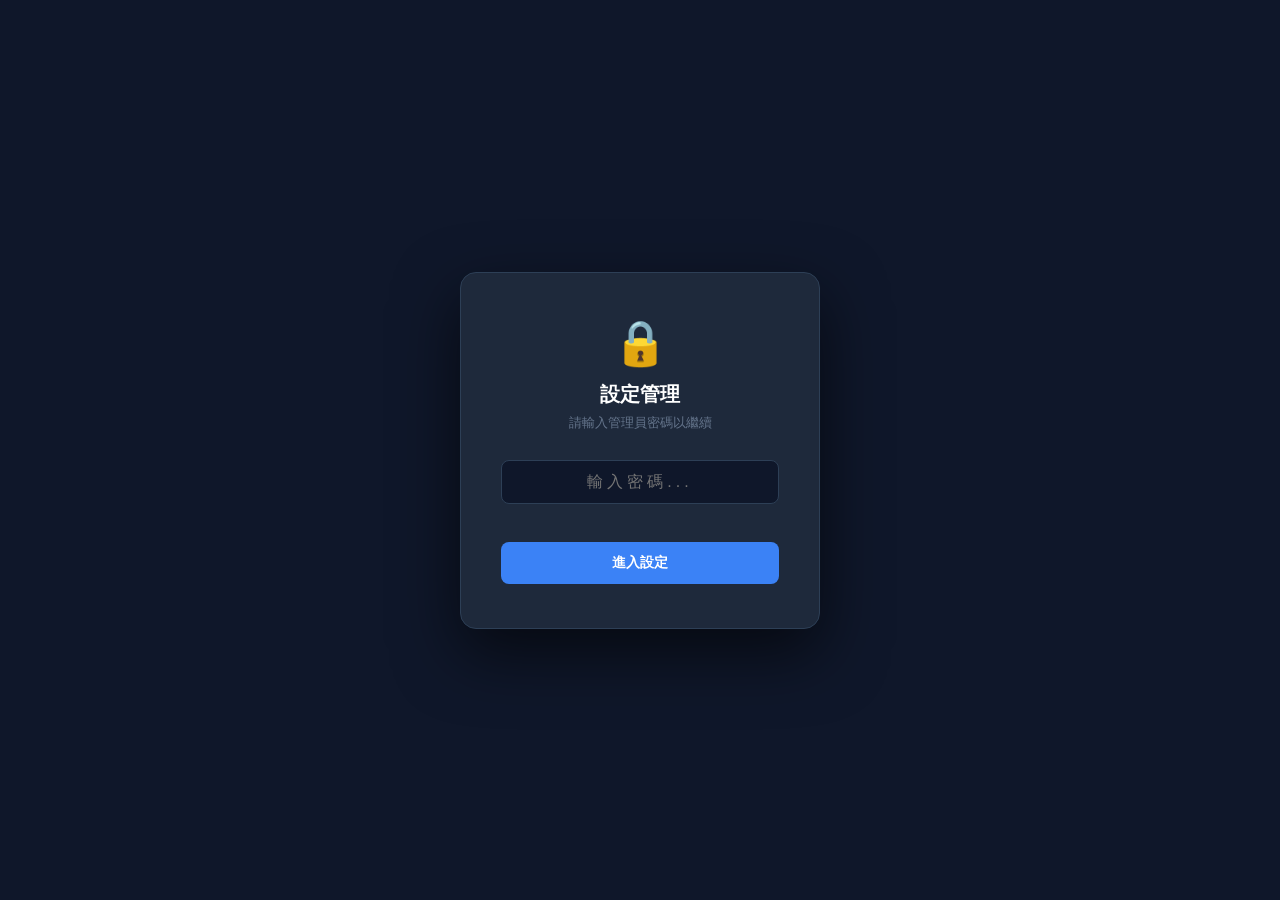
<file: volvo-upload-test/public/settings.html>
<!DOCTYPE html>
<html lang="zh-TW">
<head>
<meta charset="UTF-8">
<meta name="viewport" content="width=device-width, initial-scale=1.0">
<title>Volvo 設定</title>
<style>
  * { box-sizing: border-box; margin: 0; padding: 0; }
  body { font-family: -apple-system, 'Microsoft JhengHei', sans-serif; background: #0f172a; color: #e2e8f0; min-height: 100vh; }
  .nav { background: #1e293b; border-bottom: 1px solid #2d3f56; padding: 0 24px; display: flex; align-items: center; position: sticky; top: 0; z-index: 200; box-shadow: 0 2px 16px rgba(0,0,0,.5);   overflow-x: auto;
  -webkit-overflow-scrolling: touch; scrollbar-width: none;} 
  .nav::-webkit-scrollbar { display: none; }
  .nav-brand { font-size: 15px; font-weight: 700; color: #fff; padding: 16px 0; margin-right: 24px; }
  .nav-link { padding: 16px 16px; color: #64748b; font-size: 13px; font-weight: 600; text-decoration: none; border-bottom: 2px solid transparent; }
  .nav-link:hover { color: #e2e8f0; }
  .nav-link.active { color: #3b82f6; border-bottom-color: #3b82f6; }
  .layout { display: flex; height: calc(100vh - 53px); overflow: hidden; }
  .sidebar { width: 220px; flex-shrink: 0; background: #1e293b; border-right: 1px solid #2d3f56; padding: 20px 12px; overflow-y: auto; height: 100%; }
  .sidebar-section { margin-bottom: 24px; }
  .sidebar-label { font-size: 11px; font-weight: 700; color: #475569; text-transform: uppercase; letter-spacing: .06em; padding: 0 8px; margin-bottom: 6px; }
  .sidebar-item { display: flex; align-items: center; gap: 8px; padding: 9px 10px; border-radius: 7px; cursor: pointer; font-size: 13px; font-weight: 600; color: #64748b; transition: all .15s; }
  .sidebar-item:hover { background: #253347; color: #e2e8f0; }
  .sidebar-item.active { background: rgba(59,130,246,.15); color: #3b82f6; }
  .sidebar-item .icon { font-size: 16px; width: 20px; text-align: center; }
  .main { flex: 1; padding: 28px; overflow-y: auto; height: 100%; max-width: 980px; }
  .page-title { font-size: 20px; font-weight: 800; margin-bottom: 4px; }
  .page-sub { font-size: 13px; color: #64748b; margin-bottom: 24px; }
  .card { background: #1e293b; border: 1px solid #2d3f56; border-radius: 12px; padding: 20px; margin-bottom: 16px; }
  .card-title { font-size: 14px; font-weight: 700; margin-bottom: 14px; display: flex; align-items: center; gap: 8px; }
  .card-title-note { font-size: 12px; font-weight: 400; color: #64748b; margin-left: auto; }
  .btn { display: inline-flex; align-items: center; gap: 6px; padding: 8px 16px; border: none; border-radius: 6px; font-size: 13px; font-weight: 600; cursor: pointer; transition: all .15s; }
  .btn-primary { background: #3b82f6; color: #fff; }
  .btn-primary:hover { background: #2563eb; }
  .btn-secondary { background: #253347; color: #cbd5e1; border: 1px solid #2d3f56; }
  .btn-secondary:hover { background: #2d3f56; }
  .btn-danger { background: rgba(239,68,68,.12); color: #ef4444; border: 1px solid rgba(239,68,68,.25); }
  .btn-danger:hover { background: rgba(239,68,68,.2); }
  .btn-sm { padding: 5px 10px; font-size: 12px; }
  .btn:disabled { opacity: .5; cursor: not-allowed; }
  .upload-zone { border: 2px dashed #2d3f56; border-radius: 8px; padding: 36px; text-align: center; cursor: pointer; transition: all .2s; }
  .upload-zone:hover, .upload-zone.drag { border-color: #3b82f6; background: rgba(59,130,246,.05); }
  .upload-zone .icon { font-size: 36px; margin-bottom: 8px; }
  .upload-zone p { color: #64748b; font-size: 12px; margin-top: 4px; }
  input[type=file] { display: none; }
  .file-item { display: flex; justify-content: space-between; padding: 6px 0; border-bottom: 1px solid #2d3f56; font-size: 13px; }
  .result-item { display: flex; justify-content: space-between; align-items: center; padding: 9px 0; border-bottom: 1px solid #2d3f56; font-size: 13px; }
  .badge { display: inline-block; padding: 2px 8px; border-radius: 10px; font-size: 11px; font-weight: 600; }
  .badge-green { background: rgba(16,185,129,.15); color: #10b981; }
  .badge-red { background: rgba(239,68,68,.15); color: #ef4444; }
  .badge-blue { background: rgba(59,130,246,.15); color: #3b82f6; }
  .badge-yellow { background: rgba(245,158,11,.15); color: #f59e0b; }
  .badge-gray { background: rgba(100,116,139,.15); color: #94a3b8; }
  table { width: 100%; border-collapse: collapse; font-size: 13px; }
  th { background: #0f172a; color: #64748b; font-size: 11px; font-weight: 700; text-align: left; padding: 9px 12px; border-bottom: 1px solid #2d3f56; white-space: nowrap; }
  td { padding: 9px 12px; border-bottom: 1px solid rgba(45,63,86,.4); vertical-align: middle; }
  tr:hover td { background: rgba(37,51,71,.4); }
  .num { text-align: right; }
  .hint { background: rgba(59,130,246,.07); border: 1px solid rgba(59,130,246,.2); border-radius: 8px; padding: 11px 14px; font-size: 12px; color: #94a3b8; line-height: 1.8; margin-bottom: 14px; }
  .hint code { background: #0f172a; padding: 1px 5px; border-radius: 3px; color: #60a5fa; }
  .counts-grid { display: grid; grid-template-columns: repeat(auto-fill, minmax(130px,1fr)); gap: 8px; }
  .count-card { background: #0f172a; border: 1px solid #2d3f56; border-radius: 8px; padding: 12px; text-align: center; }
  .count-val { font-size: 24px; font-weight: 800; }
  .count-label { font-size: 11px; color: #64748b; margin-top: 2px; }
  .config-item { background: #0f172a; border: 1px solid #2d3f56; border-radius: 10px; padding: 14px 16px; display: flex; align-items: flex-start; gap: 12px; transition: border-color .15s; }
  .config-item:hover { border-color: #3b82f6; }
  .config-item-info { flex: 1; min-width: 0; }
  .config-item-name { font-weight: 700; font-size: 14px; }
  .config-item-desc { font-size: 12px; color: #64748b; margin-top: 2px; }
  .config-item-tags { display: flex; flex-wrap: wrap; gap: 4px; margin-top: 8px; }
  .config-list { display: flex; flex-direction: column; gap: 8px; }
  .modal-backdrop { display: none; position: fixed; inset: 0; background: rgba(0,0,0,.7); z-index: 1000; backdrop-filter: blur(3px); -webkit-backdrop-filter: blur(3px); animation: fadeIn .15s ease; }
  .modal-backdrop.open { display: flex; align-items: center; justify-content: center; padding: 20px; }
  @keyframes fadeIn { from { opacity: 0; } to { opacity: 1; } }
  .modal-window { background: #1a2740; border: 1px solid #2d4060; border-radius: 14px; width: 100%; max-width: 680px; max-height: 90vh; display: flex; flex-direction: column; box-shadow: 0 24px 64px rgba(0,0,0,.8); animation: slideUp .2s ease; }
  @keyframes slideUp { from { transform: translateY(16px); opacity: 0; } to { transform: translateY(0); opacity: 1; } }
  .modal-header { display: flex; align-items: center; gap: 10px; padding: 18px 22px 14px; border-bottom: 1px solid #2d3f56; flex-shrink: 0; }
  .modal-header-title { font-size: 15px; font-weight: 800; flex: 1; }
  .modal-close { width: 30px; height: 30px; border-radius: 8px; border: 1px solid #2d3f56; background: #0f172a; color: #64748b; font-size: 18px; line-height: 1; cursor: pointer; display: flex; align-items: center; justify-content: center; transition: all .15s; flex-shrink: 0; }
  .modal-close:hover { background: rgba(239,68,68,.15); border-color: #ef4444; color: #ef4444; }
  .modal-body { overflow-y: auto; padding: 20px 22px; flex: 1; }
  .modal-body::-webkit-scrollbar { width: 5px; }
  .modal-body::-webkit-scrollbar-thumb { background: #2d3f56; border-radius: 3px; }
  .modal-footer { padding: 14px 22px 18px; border-top: 1px solid #2d3f56; display: flex; gap: 8px; justify-content: flex-end; flex-shrink: 0; }
  .form-row { display: flex; gap: 10px; align-items: flex-start; margin-bottom: 12px; flex-wrap: wrap; }
  .form-row label { font-size: 12px; color: #64748b; font-weight: 600; white-space: nowrap; padding-top: 9px; min-width: 40px; }
  .form-input { background: #0f172a; border: 1px solid #2d3f56; color: #e2e8f0; padding: 8px 12px; border-radius: 6px; font-size: 13px; flex: 1; min-width: 0; }
  .form-input:focus { outline: none; border-color: #3b82f6; }
  .form-select { background: #0f172a; border: 1px solid #2d3f56; color: #e2e8f0; padding: 8px 10px; border-radius: 6px; font-size: 13px; }
  .filter-list { display: flex; flex-direction: column; gap: 6px; margin-bottom: 10px; }
  .filter-tag-row { display: flex; align-items: center; gap: 8px; background: #1e293b; border: 1px solid #2d3f56; border-radius: 7px; padding: 7px 12px; }
  .type-badge { font-size: 11px; font-weight: 700; padding: 2px 8px; border-radius: 5px; white-space: nowrap; }
  .type-category_code { background: rgba(59,130,246,.2); color: #60a5fa; }
  .type-function_code  { background: rgba(139,92,246,.2); color: #a78bfa; }
  .type-part_number    { background: rgba(16,185,129,.2); color: #34d399; }
  .type-part_type      { background: rgba(249,115,22,.2); color: #fb923c; }
  .type-account_type   { background: rgba(20,184,166,.2); color: #2dd4bf; }
  .type-boutique_type  { background: rgba(139,92,246,.2); color: #a78bfa; }
  .remove-btn { background: none; border: none; color: #475569; cursor: pointer; font-size: 18px; line-height: 1; padding: 0 2px; }
  .remove-btn:hover { color: #ef4444; }
  .add-filter-row { display: flex; gap: 8px; align-items: stretch; flex-wrap: wrap; }
  .lookup-wrap { position: relative; flex: 1; min-width: 180px; }
  .lookup-input { width: 100%; background: #1e293b; border: 1px solid #2d3f56; color: #e2e8f0; padding: 8px 12px; border-radius: 6px; font-size: 13px; }
  .lookup-input:focus { outline: none; border-color: #3b82f6; }
  .lookup-dropdown { position: absolute; top: calc(100% + 4px); left: 0; right: 0; background: #1e293b; border: 1px solid #2d3f56; border-radius: 8px; z-index: 100; max-height: 200px; overflow-y: auto; box-shadow: 0 8px 24px rgba(0,0,0,.5); }
  .lookup-item { padding: 9px 12px; cursor: pointer; border-bottom: 1px solid rgba(45,63,86,.4); }
  .lookup-item:last-child { border-bottom: none; }
  .lookup-item:hover { background: rgba(59,130,246,.1); }
  .lookup-item-val { font-size: 13px; font-weight: 600; }
  .lookup-item-sub { font-size: 11px; color: #64748b; margin-top: 2px; white-space: nowrap; overflow: hidden; text-overflow: ellipsis; }
  .logic-hint { font-size: 12px; color: #64748b; background: #0f172a; border: 1px solid #2d3f56; border-radius: 6px; padding: 8px 12px; margin-bottom: 12px; line-height: 1.7; }
  .logic-hint strong { color: #94a3b8; }
  .part-type-grid { display: flex; flex-wrap: wrap; gap: 6px; margin-bottom: 10px; }
  .part-type-chip { display: flex; align-items: center; gap: 5px; cursor: pointer; background: #1e293b; border: 1px solid #2d3f56; border-radius: 6px; padding: 5px 10px; font-size: 12px; font-weight: 600; color: #94a3b8; transition: all .15s; user-select: none; }
  .part-type-chip:hover { border-color: #fb923c; color: #fb923c; }
  .part-type-chip input { display: none; }
  .part-type-chip.checked { background: rgba(249,115,22,.15); border-color: #fb923c; color: #fb923c; }
  .part-type-chip.disabled { opacity: .4; pointer-events: none; }
  .stat-method-group { margin-bottom: 14px; }
  .stat-method-label { font-size: 13px; font-weight: 700; color: #94a3b8; margin-bottom: 10px; }
  .stat-method-options { display: flex; gap: 8px; flex-wrap: wrap; }
  .stat-radio-item { display: flex; align-items: center; gap: 8px; cursor: pointer; background: #1e293b; border: 1px solid #2d3f56; border-radius: 8px; padding: 10px 14px; transition: all .15s; flex: 1; min-width: 130px; }
  .stat-radio-item:hover { border-color: #3b82f6; }
  .stat-radio-item input[type=radio] { accent-color: #3b82f6; width: 15px; height: 15px; }
  .stat-radio-item.selected { border-color: #3b82f6; background: rgba(59,130,246,.1); }
  .stat-radio-info { display: flex; flex-direction: column; }
  .stat-radio-name { font-size: 13px; font-weight: 700; }
  .stat-radio-desc { font-size: 11px; color: #64748b; margin-top: 1px; }
  .spinner { display: inline-block; width: 14px; height: 14px; border: 2px solid #2d3f56; border-top-color: #3b82f6; border-radius: 50%; animation: spin .7s linear infinite; margin-right: 6px; vertical-align: middle; }
  @keyframes spin { to { transform: rotate(360deg); } }
  .empty-state { text-align: center; padding: 40px 20px; color: #64748b; }
  .empty-state .big { font-size: 36px; margin-bottom: 10px; }
  .section-page { display: none; }
  .section-page.active { display: block; }
  .wd-controls { display: flex; gap: 10px; align-items: center; margin-bottom: 16px; flex-wrap: wrap; }
  .wd-calendar { display: grid; grid-template-columns: repeat(7,1fr); gap: 5px; margin-bottom: 16px; }
  .wd-day-head { text-align: center; font-size: 11px; font-weight: 700; color: #475569; padding: 4px 0; }
  .wd-day-head.sun { color: #ef4444; }
  .wd-day-head.sat { color: #3b82f6; }
  .wd-day-cell { aspect-ratio: 1; display: flex; align-items: center; justify-content: center; border-radius: 8px; cursor: pointer; font-size: 13px; font-weight: 600; border: 1.5px solid #2d3f56; background: #0f172a; color: #64748b; transition: all .12s; user-select: none; }
  .wd-day-cell:hover { border-color: #3b82f6; color: #93c5fd; }
  .wd-day-cell.work { background: rgba(16,185,129,.15); border-color: #10b981; color: #10b981; }
  .wd-day-cell.work:hover { background: rgba(16,185,129,.25); }
  .wd-day-cell.empty { background: transparent; border-color: transparent; cursor: default; }
  .wd-day-cell.empty:hover { border-color: transparent; }
  .wd-summary { display: flex; gap: 10px; align-items: center; flex-wrap: wrap; font-size: 13px; }
  .wd-count { font-weight: 800; font-size: 20px; color: #10b981; }
  .wd-legend { display: flex; gap: 14px; font-size: 12px; color: #64748b; }
  .wd-legend span { display: flex; align-items: center; gap: 5px; }
  .wd-legend .dot { width: 10px; height: 10px; border-radius: 3px; }
  .wd-existing-list { display: flex; flex-direction: column; gap: 6px; }
  .wd-existing-item { display: flex; align-items: center; gap: 10px; background: #0f172a; border: 1px solid #2d3f56; border-radius: 8px; padding: 10px 14px; }
  .wd-existing-item .info { flex: 1; }
  .wd-existing-item .name { font-weight: 700; }
  .wd-existing-item .sub { font-size: 12px; color: #64748b; margin-top: 2px; }
  .modal-section-label { font-size: 12px; font-weight: 700; color: #475569; text-transform: uppercase; letter-spacing: .05em; padding: 10px 0 6px; border-top: 1px solid #1e3050; margin-top: 4px; }
  .modal-section-label:first-child { border-top: none; padding-top: 0; }
  .mob-sec-btn { display: flex; align-items: center; gap: 5px; padding: 8px 12px; border: none; border-radius: 7px; font-size: 12px; font-weight: 600; cursor: pointer; background: transparent; color: #64748b; white-space: nowrap; flex-shrink: 0; transition: all .15s;}
  .mob-sec-btn.active { background: rgba(59,130,246,.15); color: #3b82f6; }
  .mob-sec-btn:hover:not(.active) { color: #e2e8f0; background: #253347; }
  /* person targets table */
  .pt-input { background: #0f172a; border: 1px solid #2d3f56; color: #e2e8f0; padding: 5px 8px; border-radius: 5px; font-size: 12px; font-weight: 700; text-align: right; outline: none; }
  .pt-input:focus { border-color: #3b82f6; }
 /* ════ MOBILE ════ */
@media (max-width: 768px) {
  .nav { padding: 0 16px; }
  .nav-brand { font-size: 13px; padding: 12px 0; margin-right: 16px; }
  .nav-link { padding: 12px 10px; font-size: 12px; }
  .sidebar { display: none !important; }
  .layout { flex-direction: column; height: auto; overflow: visible; }
  .main { padding: 14px 12px 32px; height: auto; overflow: visible; max-width: 100%; }
  #mobileSectionNav {
    display: flex !important;
    overflow-x: auto;
    -webkit-overflow-scrolling: touch;
    scrollbar-width: none;
    background: #1e293b;
    border-bottom: 1px solid #2d3f56;
    padding: 4px 12px;
    gap: 2px;
    position: sticky;
    top: 53px;
    z-index: 100;
  }
  #mobileSectionNav::-webkit-scrollbar { display: none; }
  .card { padding: 14px 12px; }
  .card-title { font-size: 13px; }
  .table-scroll { overflow-x: auto; -webkit-overflow-scrolling: touch; }
  .upload-zone { padding: 22px 14px; }
  .modal-backdrop { padding: 0 !important; align-items: flex-end !important; }
  .modal-window { max-width: 100% !important; width: 100% !important; max-height: 92vh !important; border-radius: 16px 16px 0 0 !important; }
  .modal-body { padding: 14px 16px; }
  .modal-footer { padding: 12px 16px 24px; }
  .stat-method-options { flex-wrap: wrap; }
  .stat-radio-item { min-width: calc(50% - 4px); flex: 0 0 calc(50% - 4px); }
  .form-row { flex-direction: column; gap: 4px; }
  .form-row label { padding-top: 0; min-width: unset; }
  .add-filter-row { flex-direction: column; }
  .counts-grid { grid-template-columns: repeat(auto-fill, minmax(100px,1fr)); }
  .btn { padding: 7px 12px; font-size: 12px; }
  .btn-sm { padding: 4px 8px; font-size: 11px; }
  .wd-controls { gap: 6px; }
  .wd-existing-item { flex-wrap: wrap; }
  .wd-existing-item > .info { flex-basis: 100%; }
  #revManualGrid .table-scroll { overflow-x: auto; }
  #revManualGrid table { min-width: 680px; }
}
@media (max-width: 480px) {
  .nav-brand { font-size: 12px; }
  .nav-link { font-size: 11px; padding: 12px 8px; }
  .main { padding: 10px 10px 24px; }
  .mob-sec-btn { font-size: 11px; padding: 7px 9px; }
  .stat-radio-item { min-width: 100%; flex: 0 0 100%; }
}
</style>
</head>
<body>

<!-- ══ 鎖定畫面 ══ -->
<div id="lockScreen" style="position:fixed;inset:0;background:#0f172a;z-index:9999;display:flex;align-items:center;justify-content:center;">
  <div style="background:#1e293b;border:1px solid #2d3f56;border-radius:16px;padding:44px 40px;width:100%;max-width:360px;text-align:center;box-shadow:0 24px 64px rgba(0,0,0,.6);">
    <div style="font-size:44px;margin-bottom:12px">🔒</div>
    <div style="font-size:20px;font-weight:800;color:#fff;margin-bottom:6px">設定管理</div>
    <div style="font-size:13px;color:#64748b;margin-bottom:28px">請輸入管理員密碼以繼續</div>
    <input type="password" id="lockInput" placeholder="輸入密碼..."
      style="width:100%;box-sizing:border-box;background:#0f172a;border:1px solid #2d3f56;color:#e2e8f0;padding:12px 16px;border-radius:8px;font-size:16px;margin-bottom:8px;text-align:center;letter-spacing:4px;outline:none"
      onkeydown="if(event.key==='Enter') doLogin()" autocomplete="current-password">
    <div id="lockError" style="font-size:12px;color:#ef4444;height:20px;margin-bottom:10px;line-height:20px"></div>
    <button id="lockBtn" onclick="doLogin()" style="width:100%;background:#3b82f6;color:#fff;border:none;padding:12px;border-radius:8px;font-size:14px;font-weight:700;cursor:pointer;">進入設定</button>
  </div>
</div>

<nav class="nav">
  <span class="nav-brand">🚗 Volvo DMS</span>
  <a href="/performance.html" class="nav-link">🎯 業績指標與預估</a>
  <a href="/stats.html" class="nav-link">📊 各廠明細</a>
  <a href="/query.html" class="nav-link">🔍 資料查詢</a>
  <a href="/bonus.html" class="nav-link">💰 獎金表</a>
  <a href="/settings.html" class="nav-link active">⚙️ 設定</a>
</nav>

<!-- ══ MODAL #1 — 指標銷售設定編輯器 ══ -->
<div class="modal-backdrop" id="saModal">
  <div class="modal-window">
    <div class="modal-header">
      <div class="modal-header-title" id="editorTitle">新增設定</div>
      <button class="modal-close" onclick="cancelEdit()">×</button>
    </div>
    <div class="modal-body">
      <div class="form-row">
        <label>名稱</label>
        <input type="text" id="cfgName" class="form-input" placeholder="例：機油銷售、鋼圈銷售..." maxlength="100">
      </div>
      <div class="form-row">
        <label>說明</label>
        <input type="text" id="cfgDesc" class="form-input" placeholder="（選填）" maxlength="200">
      </div>
      <div class="modal-section-label">篩選條件</div>
      <div class="logic-hint">
        <strong>不同類型之間 AND（且）</strong> — 例：類別碼 93 且 功能碼 1832<br>
        <strong>同類型多個值 OR（或）</strong> — 例：加入多個零件編號，符合任一即納入
      </div>
      <div class="filter-list" id="filterList"></div>
      <div style="background:#0f172a;border:1px solid #2d3f56;border-radius:8px;padding:12px;margin-bottom:14px">
        <div style="font-size:11px;color:#64748b;font-weight:700;margin-bottom:8px">新增條件</div>
        <div class="add-filter-row">
          <select id="addType" class="form-select" onchange="onTypeChange()">
            <option value="category_code">零件類別碼</option>
            <option value="function_code">功能碼</option>
            <option value="part_number">零件編號</option>
            <option value="part_type">付款類別</option>
            <option value="work_code">工資代碼</option>
          </select>
          <div class="lookup-wrap" id="lookupWrap">
            <input type="text" id="addValue" class="lookup-input" placeholder="輸入代碼或名稱搜尋..." oninput="debounceLookup()" autocomplete="off">
            <div class="lookup-dropdown" id="lookupDropdown" style="display:none"></div>
          </div>
          <button class="btn btn-secondary btn-sm" id="btnAddFilter" onclick="addFilter()">＋ 加入</button>
        </div>
        <div id="partTypePanel" style="display:none;margin-top:10px">
          <div class="part-type-grid" id="partTypeCheckboxes"></div>
          <button class="btn btn-secondary btn-sm" onclick="addPartTypeFilters()">＋ 加入勾選項目</button>
        </div>
        <div id="workCodePanel" style="display:none;margin-top:10px;background:#1e293b;border:1px solid #2d3f56;border-radius:8px;padding:10px">
          <div style="font-size:11px;color:#64748b;margin-bottom:8px">精確：<code>17300</code>　或　範圍：<code>00030-00033</code>（以連字號分隔）</div>
          <div style="display:flex;gap:8px;align-items:center">
            <input type="text" id="workCodeInput" class="lookup-input" placeholder="例：17300 或 00030-00033" style="flex:1">
            <button class="btn btn-secondary btn-sm" onclick="addWorkCodeFilter()">＋ 加入</button>
          </div>
        </div>
        <div id="addHint" style="font-size:11px;color:#64748b;margin-top:6px;min-height:16px"></div>
      </div>
      <div class="modal-section-label">統計方式</div>
      <div class="stat-method-options">
        <label class="stat-radio-item selected" id="smLabel-amount" onclick="selectStatMethod('amount')">
          <input type="radio" name="stat_method" value="amount" checked>
          <div class="stat-radio-info"><span class="stat-radio-name">💰 銷售金額</span><span class="stat-radio-desc">加總售價（元）</span></div>
        </label>
        <label class="stat-radio-item" id="smLabel-quantity" onclick="selectStatMethod('quantity')">
          <input type="radio" name="stat_method" value="quantity">
          <div class="stat-radio-info"><span class="stat-radio-name">📦 數量</span><span class="stat-radio-desc">加總銷售件數</span></div>
        </label>
        <label class="stat-radio-item" id="smLabel-count" onclick="selectStatMethod('count')">
          <input type="radio" name="stat_method" value="count">
          <div class="stat-radio-info"><span class="stat-radio-name">🧾 筆數</span><span class="stat-radio-desc">計算銷售單數</span></div>
        </label>
      </div>
      <div class="modal-section-label">人員分類（可同時勾選兩個）</div>
      <div style="font-size:12px;color:#64748b;background:#0f172a;border:1px solid #2d3f56;border-radius:6px;padding:8px 12px;margin-bottom:10px;line-height:1.7">
        同時勾選兩個時，此設定會同時出現在「銷售人員」與「技師施工」兩個分頁<br>
        <strong>銷售人員</strong>：依 parts_sales.sales_person 統計<br>
        <strong>技師施工</strong>：依 parts_sales.pickup_person 統計
      </div>
      <div class="stat-method-options">
        <div class="stat-radio-item selected" id="ptLabel-sales_person" onclick="togglePersonType('sales_person')">
          <input type="checkbox" name="person_type" value="sales_person" checked style="pointer-events:none;accent-color:#3b82f6;width:15px;height:15px">
          <div class="stat-radio-info"><span class="stat-radio-name">👤 銷售人員</span><span class="stat-radio-desc">SA / 業務員（sales_person）</span></div>
        </div>
        <div class="stat-radio-item" id="ptLabel-pickup_person" onclick="togglePersonType('pickup_person')">
          <input type="checkbox" name="person_type" value="pickup_person" style="pointer-events:none;accent-color:#f59e0b;width:15px;height:15px">
          <div class="stat-radio-info"><span class="stat-radio-name">🔧 技師施工</span><span class="stat-radio-desc">領料 / 施工技師（pickup_person）</span></div>
        </div>
      </div>
    </div>
    <div class="modal-footer">
      <button class="btn btn-secondary" onclick="cancelEdit()">取消</button>
      <button class="btn btn-primary" id="btnSaveCfg" onclick="saveConfig()">儲存設定</button>
    </div>
  </div>
</div>

<!-- ══ MODAL #2 — 工資代碼設定編輯器 ══ -->
<div class="modal-backdrop" id="twcModal">
  <div class="modal-window">
    <div class="modal-header">
      <div class="modal-header-title" id="twcEditorTitle">新增設定</div>
      <button class="modal-close" onclick="twcCancelEdit()">×</button>
    </div>
    <div class="modal-body">
      <div class="form-row">
        <label>名稱</label>
        <input type="text" id="twcName" class="form-input" placeholder="例：保養台數、洗車台數、美容台數..." maxlength="100">
      </div>
      <div class="form-row">
        <label>說明</label>
        <input type="text" id="twcDesc" class="form-input" placeholder="（選填）" maxlength="200">
      </div>
      <div class="modal-section-label">工資代碼（work_code）</div>
      <div class="filter-list" id="twcCodeList"></div>
      <div style="display:flex;gap:8px;align-items:center;margin-bottom:14px;flex-wrap:wrap">
        <input type="text" id="twcCodeInput" class="form-input" placeholder="精確：17300 或 範圍：00030-00033" style="max-width:260px"
          onkeydown="if(event.key==='Enter'){addTwcCode();event.preventDefault()}">
        <button class="btn btn-secondary btn-sm" onclick="addTwcCode()">＋ 加入</button>
        <span id="twcCodeHint" style="font-size:11px;color:#64748b"></span>
      </div>
      <div class="modal-section-label">帳類篩選（可多選，留空=全部）</div>
      <div class="part-type-grid" id="twcAccountChips"></div>
      <div class="modal-section-label">統計方式</div>
      <div class="stat-method-options">
        <label class="stat-radio-item selected" id="twcSmLabel-count" onclick="selectTwcMethod('count')">
          <input type="radio" name="twc_method" value="count" checked>
          <div class="stat-radio-info"><span class="stat-radio-name">🚗 台數</span><span class="stat-radio-desc">COUNT(DISTINCT work_order)</span></div>
        </label>
        <label class="stat-radio-item" id="twcSmLabel-amount" onclick="selectTwcMethod('amount')">
          <input type="radio" name="twc_method" value="amount">
          <div class="stat-radio-info"><span class="stat-radio-name">💰 工資金額</span><span class="stat-radio-desc">SUM(wage)</span></div>
        </label>
        <label class="stat-radio-item" id="twcSmLabel-hours" onclick="selectTwcMethod('hours')">
          <input type="radio" name="twc_method" value="hours">
          <div class="stat-radio-info"><span class="stat-radio-name">⏱️ 工時</span><span class="stat-radio-desc">SUM(standard_hours)</span></div>
        </label>
      </div>
    </div>
    <div class="modal-footer">
      <button class="btn btn-secondary" onclick="twcCancelEdit()">取消</button>
      <button class="btn btn-primary" id="twcBtnSave" onclick="twcSave()">儲存設定</button>
    </div>
  </div>
</div>

<!-- ══ MODAL #3 — 業績指標編輯器 ══ -->
<div class="modal-backdrop" id="perfModal">
  <div class="modal-window" style="max-width:740px">
    <div class="modal-header">
      <div class="modal-header-title" id="perfEditorTitle">新增指標</div>
      <button class="modal-close" onclick="perfCancelEdit()">×</button>
    </div>
    <div class="modal-body">
      <div class="form-row">
        <label>名稱</label>
        <input type="text" id="perfName" class="form-input" placeholder="例：機油銷售量、精品業績..." maxlength="100">
      </div>
      <div class="form-row">
        <label>說明</label>
        <input type="text" id="perfDesc" class="form-input" placeholder="（選填）" maxlength="200">
      </div>
      <div class="form-row">
        <label>類型</label>
        <select id="perfType" class="form-select" onchange="onPerfTypeChange()" style="flex:none">
          <option value="repair_income">🔧 維修收入（合計未稅）</option>
          <option value="repair_subfield">🔨 維修收入（子欄位）— 鈑烤/工資等</option>
          <option value="parts">🔩 零件銷售（依篩選條件）</option>
          <option value="boutique">💎 精品 / 配件銷售（需型錄）</option>
          <option value="tech_wage">🚗 工資代碼統計（保養/洗車/美容等）</option>
        </select>
      </div>
      <div id="perfRepairOptions">
        <div class="hint" style="margin:8px 0 10px">追蹤維修收入合計（未稅），可選擇性篩選特定帳類。<strong>留空 = 統計全部帳類。</strong></div>
        <div style="font-size:12px;font-weight:700;color:#64748b;margin-bottom:8px">帳類篩選（可多選，留空=全部）</div>
        <div class="part-type-grid" id="perfRepairAccountTypes"></div>
      </div>
      <div id="perfPartsOptions" style="display:none">
        <div class="logic-hint" style="margin-bottom:10px">
          <strong>不同類型之間 AND</strong>，<strong>同類型多個值 OR</strong>
        </div>
        <div class="filter-list" id="perfFilterList"></div>
        <div style="background:#0f172a;border:1px solid #2d3f56;border-radius:8px;padding:12px;margin-bottom:14px">
          <div style="font-size:11px;color:#64748b;font-weight:700;margin-bottom:8px">新增條件</div>
          <div class="add-filter-row">
            <select id="perfAddType" class="form-select" onchange="onPerfFilterTypeChange()">
              <option value="category_code">零件類別碼</option>
              <option value="function_code">功能碼</option>
              <option value="part_number">零件編號</option>
              <option value="part_type">付款類別</option>
            </select>
            <div class="lookup-wrap" id="perfLookupWrap">
              <input type="text" id="perfAddValue" class="lookup-input" placeholder="輸入代碼或名稱搜尋..." oninput="debouncePerfLookup()" autocomplete="off">
              <div class="lookup-dropdown" id="perfLookupDropdown" style="display:none"></div>
            </div>
            <button class="btn btn-secondary btn-sm" id="perfBtnAddFilter" onclick="addPerfFilter()">＋ 加入</button>
          </div>
          <div id="perfPartTypePanel" style="display:none;margin-top:10px">
            <div class="part-type-grid" id="perfPartTypeCheckboxes"></div>
            <button class="btn btn-secondary btn-sm" style="margin-top:6px" onclick="addPerfPartTypeFilters()">＋ 加入勾選</button>
          </div>
        </div>
        <div class="stat-method-group">
          <div class="stat-method-label">統計方式</div>
          <div class="stat-method-options">
            <label class="stat-radio-item selected" id="perfSmLabel-amount" onclick="selectPerfStatMethod('amount')">
              <input type="radio" name="perf_stat_method" value="amount" checked>
              <div class="stat-radio-info"><span class="stat-radio-name">💰 金額</span><span class="stat-radio-desc">加總售價（元）</span></div>
            </label>
            <label class="stat-radio-item" id="perfSmLabel-qty" onclick="selectPerfStatMethod('qty')">
              <input type="radio" name="perf_stat_method" value="qty">
              <div class="stat-radio-info"><span class="stat-radio-name">📦 數量</span><span class="stat-radio-desc">加總銷售件數</span></div>
            </label>
            <label class="stat-radio-item" id="perfSmLabel-count" onclick="selectPerfStatMethod('count')">
              <input type="radio" name="perf_stat_method" value="count">
              <div class="stat-radio-info"><span class="stat-radio-name">🧾 筆數</span><span class="stat-radio-desc">計算銷售單數</span></div>
            </label>
          </div>
        </div>
      </div>
      <div id="perfBoutiqueOptions" style="display:none">
        <div class="hint" style="margin:8px 0 10px">從 parts_sales JOIN parts_catalog 取得精品/配件銷售金額。需先上傳零件型錄。</div>
        <div style="font-size:12px;font-weight:700;color:#64748b;margin-bottom:8px">品項類型（精品 / 配件）</div>
        <div class="part-type-grid" id="perfBoutiqueTypeChips"></div>
        <div style="font-size:12px;font-weight:700;color:#64748b;margin:14px 0 8px">帳類篩選（Paycode，留空=全部）</div>
        <div class="part-type-grid" id="perfBoutiqueAccountChips"></div>
      </div>
      <div id="perfTechWageOptions" style="display:none">
        <div class="hint" style="margin:8px 0 12px">
          依 tech_performance 的 <strong>work_code</strong> 統計台數/工資金額/工時。<br>
          輸入工資代碼：精確碼 <code>17300</code>，或範圍 <code>00030-00033</code>（連字號分隔）。
        </div>
        <div style="font-size:12px;font-weight:700;color:#64748b;margin-bottom:8px">工資代碼</div>
        <div class="filter-list" id="perfTwcCodeList"></div>
        <div style="display:flex;gap:8px;align-items:center;margin-bottom:14px;flex-wrap:wrap">
          <input type="text" id="perfTwcCodeInput" class="form-input" placeholder="精確：17300 或 範圍：00030-00033" style="max-width:260px"
            onkeydown="if(event.key==='Enter'){addPerfTwcCode();event.preventDefault()}">
          <button class="btn btn-secondary btn-sm" onclick="addPerfTwcCode()">＋ 加入</button>
        </div>
        <div style="font-size:12px;font-weight:700;color:#64748b;margin-bottom:8px">帳類篩選（留空=全部）</div>
        <div class="part-type-grid" id="perfTwcAccountChips"></div>
        <div class="stat-method-group" style="margin-top:14px">
          <div class="stat-method-label">統計方式</div>
          <div class="stat-method-options">
            <label class="stat-radio-item selected" id="perfTwcSmLabel-count" onclick="selectPerfTwcMethod('count')">
              <input type="radio" name="perf_twc_method" value="count" checked>
              <div class="stat-radio-info"><span class="stat-radio-name">🚗 台數</span><span class="stat-radio-desc">COUNT(DISTINCT 工單)</span></div>
            </label>
            <label class="stat-radio-item" id="perfTwcSmLabel-amount" onclick="selectPerfTwcMethod('amount')">
              <input type="radio" name="perf_twc_method" value="amount">
              <div class="stat-radio-info"><span class="stat-radio-name">💰 工資金額</span><span class="stat-radio-desc">SUM(wage)</span></div>
            </label>
            <label class="stat-radio-item" id="perfTwcSmLabel-hours" onclick="selectPerfTwcMethod('hours')">
              <input type="radio" name="perf_twc_method" value="hours">
              <div class="stat-radio-info"><span class="stat-radio-name">⏱️ 工時</span><span class="stat-radio-desc">SUM(standard_hours)</span></div>
            </label>
          </div>
        </div>
      </div>
      <div id="perfSubfieldOptions" style="display:none">
        <div class="hint" style="margin:8px 0 12px">
          選擇<strong>工單篩選模式</strong>和<strong>判斷欄位</strong>，搭配帳類篩選，可精確設定鈑烤、工資等分項指標。
        </div>
        <div style="font-size:12px;font-weight:700;color:#64748b;margin-bottom:8px">⚙️ 工單篩選模式</div>
        <div style="display:flex;flex-direction:column;gap:6px;margin-bottom:16px">
          <label class="stat-radio-item selected" id="woModeLabel-wo_has" onclick="selectWoMode('wo_has')">
            <input type="radio" name="wo_mode" value="wo_has" checked>
            <div class="stat-radio-info">
              <span class="stat-radio-name">🎯 包含指定欄位的工單 → SUM(合計未稅)</span>
              <span class="stat-radio-desc">工單中只要有任一勾選欄位 &gt; 0，就計入整張工單金額。<strong>用於：自費鈑烤</strong></span>
            </div>
          </label>
          <label class="stat-radio-item" id="woModeLabel-wo_exclude" onclick="selectWoMode('wo_exclude')">
            <input type="radio" name="wo_mode" value="wo_exclude">
            <div class="stat-radio-info">
              <span class="stat-radio-name">🚫 排除指定欄位的工單 → SUM(合計未稅)</span>
              <span class="stat-radio-desc">工單中所有勾選欄位都 = 0，才計入整張工單金額。<strong>用於：一般收入扣鈑烤</strong></span>
            </div>
          </label>
          <label class="stat-radio-item" id="woModeLabel-sum" onclick="selectWoMode('sum')">
            <input type="radio" name="wo_mode" value="sum">
            <div class="stat-radio-info">
              <span class="stat-radio-name">➕ 直接加總子欄位數值</span>
              <span class="stat-radio-desc">SUM(欄位1 ＋ 欄位2 ＋…)，不看整張工單金額。<strong>用於：保險鈑烤</strong></span>
            </div>
          </label>
        </div>
        <div style="font-size:12px;font-weight:700;color:#64748b;margin-bottom:8px">📊 判斷欄位（可多選）</div>
        <div class="part-type-grid" id="perfSubfieldChips" style="margin-bottom:14px"></div>
        <div style="font-size:12px;font-weight:700;color:#64748b;margin-bottom:8px">帳類篩選（可多選，留空=全部）</div>
        <div class="part-type-grid" id="perfSubfieldAccountChips"></div>
      </div>
      <div class="form-row" style="margin-top:14px">
        <label>單位</label>
        <input type="text" id="perfUnit" class="form-input" placeholder="留空自動判斷（金額=元，數量=件）" maxlength="20" style="max-width:280px">
      </div>
    </div>
    <div class="modal-footer">
      <button class="btn btn-secondary" onclick="perfCancelEdit()">取消</button>
      <button class="btn btn-primary" id="perfBtnSave" onclick="perfSave()">儲存指標</button>
    </div>
  </div>
</div>

<!-- ══ Main Layout ══ -->
<div id="mobileSectionNav" style="display:none">
  <button class="mob-sec-btn active" id="mob-menu-upload"           onclick="showSection('upload')">📤 上傳</button>
  <button class="mob-sec-btn"        id="mob-menu-dbstatus"         onclick="showSection('dbstatus')">🗄️ 資料庫</button>
  <button class="mob-sec-btn"        id="mob-menu-sa-config"        onclick="showSection('sa-config')">📋 指標銷售</button>
  <button class="mob-sec-btn"        id="mob-menu-working-days"     onclick="showSection('working-days')">📅 工作天</button>
  <button class="mob-sec-btn"        id="mob-menu-tech-wage-config" onclick="showSection('tech-wage-config')">🔧 工資碼</button>
  <button class="mob-sec-btn"        id="mob-menu-revenue-targets"  onclick="showSection('revenue-targets')">📈 營收目標</button>
  <button class="mob-sec-btn"        id="mob-menu-performance"      onclick="showSection('performance')">🛒 精品銷售</button>
  <button class="mob-sec-btn"        id="mob-menu-person-targets"   onclick="showSection('person-targets')">👤 個人目標</button>
  <button class="mob-sec-btn"        id="mob-menu-password"         onclick="showSection('password')">🔑 密碼</button>
</div>
<div class="layout">
  <div class="sidebar">
    <div class="sidebar-section">
      <div class="sidebar-label">資料管理</div>
      <div class="sidebar-item active" onclick="showSection('upload')" id="menu-upload">
        <span class="icon">📤</span> 上傳 Excel
      </div>
      <div class="sidebar-item" onclick="showSection('dbstatus')" id="menu-dbstatus">
        <span class="icon">🗄️</span> 資料庫狀態
      </div>
    </div>
    <div class="sidebar-section">
      <div class="sidebar-label">統計設定</div>
      <div class="sidebar-item" onclick="showSection('sa-config')" id="menu-sa-config">
        <span class="icon">📋</span> 指標銷售與施工
      </div>
      <div class="sidebar-item" onclick="showSection('working-days')" id="menu-working-days">
        <span class="icon">📅</span> 工作天數
      </div>
      <div class="sidebar-item" onclick="showSection('tech-wage-config')" id="menu-tech-wage-config">
        <span class="icon">🔧</span> 工資代碼設定
      </div>
      <div class="sidebar-item" onclick="showSection('revenue-targets')" id="menu-revenue-targets">
        <span class="icon">📈</span> 營收目標
      </div>
      <div class="sidebar-item" onclick="showSection('performance')" id="menu-performance">
        <span class="icon">🛒</span> 零配精品銷售
      </div>
      <div class="sidebar-item" onclick="showSection('person-targets')" id="menu-person-targets">
        <span class="icon">👤</span> 個人業績目標
      </div>
    </div>
    <div class="sidebar-section">
      <div class="sidebar-label">系統</div>
      <div class="sidebar-item" onclick="showSection('password')" id="menu-password">
        <span class="icon">🔑</span> 管理員密碼
      </div>
    </div>
  </div>

  <div class="main">
    <!-- ── 上傳 Excel ── -->
    <div class="section-page active" id="section-upload">
      <div class="page-title">📤 上傳 Excel</div>
      <p class="page-sub">將 DMS 匯出的四種報表上傳至資料庫</p>
      <div class="hint">
        ⚠️ <strong>檔名需包含據點和期間</strong>，例如：<br>
        <code>維修收入分類明細_AMA_202501.xlsx</code>　
        <code>技師績效報表_AMC_202501.xlsx</code>　
        <code>零件銷售明細_AMD_202501.xlsx</code>　
        <code>業務查詢_AMA_202501.xlsx</code>
      </div>
      <div class="card">
        <div class="card-title">選擇檔案</div>
        <div class="upload-zone" id="zone" onclick="document.getElementById('fileInput').click()">
          <div class="icon">📊</div>
          <strong>拖拉檔案到這裡，或點擊選擇</strong>
          <p>支援 .xlsx / .xls，最多 8 個</p>
        </div>
        <input type="file" id="fileInput" multiple accept=".xlsx,.xls">
        <div id="fileList" style="margin-top:10px"></div>
        <div style="margin-top:14px;display:flex;gap:8px;align-items:center">
          <button class="btn btn-primary" id="btnUpload" disabled onclick="doUpload()">上傳</button>
          <span id="uploadStatus" style="font-size:13px;color:#64748b"></span>
        </div>
      </div>
      <div class="card" id="resultsCard" style="display:none">
        <div class="card-title">上傳結果</div>
        <div id="results"></div>
      </div>
      <div class="card">
        <div class="card-title">📜 最近上傳紀錄 <span class="card-title-note"><button class="btn btn-secondary btn-sm" onclick="loadHistory()">重新整理</button></span></div>
        <div style="overflow-x:auto">
          <table>
            <thead><tr><th>時間</th><th>檔案</th><th>類型</th><th>據點</th><th>期間</th><th class="num">筆數</th><th>狀態</th></tr></thead>
            <tbody id="historyBody"><tr><td colspan="7" style="color:#64748b;padding:16px"><span class="spinner"></span>載入中</td></tr></tbody>
          </table>
        </div>
      </div>
    </div>

    <!-- ── 資料庫狀態 ── -->
    <div class="section-page" id="section-dbstatus">
      <div class="page-title">🗄️ 資料庫狀態</div>
      <p class="page-sub">各資料表目前的筆數</p>
      <div class="card">
        <div class="card-title">各表格筆數 <span class="card-title-note"><button class="btn btn-secondary btn-sm" onclick="loadCounts()">重新整理</button></span></div>
        <div class="counts-grid" id="counts"><div style="color:#64748b;font-size:13px"><span class="spinner"></span>載入中</div></div>
      </div>
    </div>

    <!-- ── 指標銷售與施工設定 ── -->
    <div class="section-page" id="section-sa-config">
      <div class="page-title">📋 指標銷售與施工設定</div>
      <p class="page-sub">設定追蹤哪些零件的銷售量或施工台數，可分別統計「銷售人員」或「技師施工」業績</p>
      <div class="card">
        <div class="card-title">
          設定清單
          <button class="btn btn-primary btn-sm" style="margin-left:auto" onclick="startNewConfig()">＋ 新增設定</button>
        </div>
        <div class="config-list" id="configList" style="margin-top:4px">
          <div style="color:#64748b;font-size:13px"><span class="spinner"></span>載入中</div>
        </div>
      </div>
    </div>

    <!-- ── 工作天數設定 ── -->
    <div class="section-page" id="section-working-days">
      <div class="page-title">📅 工作天數設定</div>
      <p class="page-sub">設定各據點每個月的實際營業日，用於計算日均進廠台數</p>
      <div class="hint">
        💡 <strong>為什麼需要手動設定？</strong><br>
        系統預設用「有開工單的日期」自動判斷工作天，但若颱風假、連假補班、或節日異常操作，可能導致誤判。
        手動設定後，「每日進廠台數」的日均計算將使用設定值，並顯示 ✅ 手動設定標示。
      </div>
      <div class="card">
        <div class="card-title">🗓️ 設定營業日</div>
        <div class="wd-controls">
          <select id="wdBranch" class="form-select" onchange="onWdBranchChange()">
            <option value="ALL">全部（三站同步）</option>
            <option value="AMA">AMA</option>
            <option value="AMC">AMC</option>
            <option value="AMD">AMD</option>
          </select>
          <select id="wdPeriod" class="form-select" style="min-width:140px">
            <option value="">選擇期間...</option>
          </select>
          <button class="btn btn-secondary btn-sm" onclick="loadWdCalendar()">載入</button>
          <div id="wdConfigStatus" style="font-size:12px;color:#64748b;margin-left:4px"></div>
        </div>
        <div id="wdCalendarWrap" style="display:none">
          <div style="display:flex;justify-content:space-between;align-items:center;margin-bottom:10px">
            <div style="font-size:14px;font-weight:700" id="wdMonthTitle"></div>
            <div class="wd-legend">
              <span><div class="dot" style="background:rgba(16,185,129,.3);border:1px solid #10b981"></div>營業日</span>
              <span><div class="dot" style="background:#0f172a;border:1px solid #2d3f56"></div>休息日</span>
            </div>
          </div>
          <div class="wd-calendar" id="wdCalHeader">
            <div class="wd-day-head sun">日</div><div class="wd-day-head">一</div><div class="wd-day-head">二</div>
            <div class="wd-day-head">三</div><div class="wd-day-head">四</div><div class="wd-day-head">五</div>
            <div class="wd-day-head sat">六</div>
          </div>
          <div class="wd-calendar" id="wdCalendar"></div>
          <div style="display:flex;gap:8px;margin-bottom:16px;flex-wrap:wrap">
            <button class="btn btn-secondary btn-sm" onclick="wdSelectWeekdays()">選週一到五</button>
            <button class="btn btn-secondary btn-sm" onclick="wdSelectAll()">全選</button>
            <button class="btn btn-secondary btn-sm" onclick="wdClearAll()">全部清除</button>
          </div>
          <div style="display:flex;align-items:center;gap:16px;padding:14px 0;border-top:1px solid #2d3f56;flex-wrap:wrap">
            <div class="wd-summary">
              <span class="wd-count" id="wdWorkCount">0</span>
              <span style="color:#64748b;font-size:13px">個營業日</span>
            </div>
            <div style="margin-left:auto;display:flex;gap:8px">
              <button class="btn btn-danger btn-sm" id="btnWdDelete" onclick="deleteWdConfig()" style="display:none">🗑️ 刪除設定（回到自動）</button>
              <button class="btn btn-primary" onclick="saveWdConfig()" id="btnWdSave">💾 儲存工作天數</button>
            </div>
          </div>
          <div id="wdMsg" style="font-size:13px;min-height:20px;margin-top:4px"></div>
        </div>
      </div>
      <div class="card">
        <div class="card-title">已設定的月份 <span class="card-title-note"><button class="btn btn-secondary btn-sm" onclick="loadWdList()">重新整理</button></span></div>
        <div id="wdExistingList"><div style="color:#64748b;font-size:13px"><span class="spinner"></span>載入中</div></div>
      </div>
    </div>

    <!-- ── 工資代碼設定 ── -->
    <div class="section-page" id="section-tech-wage-config">
      <div class="page-title">🔧 工資代碼設定</div>
      <p class="page-sub">設定追蹤哪些工資代碼（work_code），統計台數 / 金額 / 工時，可搭配帳類篩選</p>
      <div class="hint" style="margin-bottom:16px">
        💡 <strong>代碼格式說明</strong>：<br>
        • 精確代碼：輸入 <code>17300</code> 只抓該代碼<br>
        • 範圍代碼：輸入 <code>00030-00033</code>（from-to）抓起訖範圍內的所有代碼
      </div>
      <div class="card">
        <div class="card-title">
          設定清單
          <button class="btn btn-primary btn-sm" style="margin-left:auto" onclick="twcStartNew()">＋ 新增設定</button>
        </div>
        <div class="config-list" id="twcConfigList" style="margin-top:4px">
          <div style="color:#64748b;font-size:13px"><span class="spinner"></span>載入中</div>
        </div>
      </div>
    </div>

    <!-- ── 營收目標 ── -->
    <div class="section-page" id="section-revenue-targets">
      <div class="page-title">📈 營收目標設定</div>
      <p class="page-sub">設定四大營收（有費/鈑烤/一般/延保）的月目標與去年實績，用於業績指標頁顯示達成率</p>
      <div class="card">
        <div class="card-title">📥 Excel 批次匯入</div>
        <div style="background:#0f172a;border:1px solid #3b82f6;border-radius:10px;padding:16px;margin-bottom:14px">
          <div style="font-size:13px;font-weight:800;color:#3b82f6;margin-bottom:10px">⭐ 方式 A：直接上傳你的 Excel（推薦）</div>
          <div style="font-size:12px;color:#94a3b8;line-height:1.9;margin-bottom:14px">
            支援「橫式分區」格式：每個營收類型一個區塊，欄是 1月～12月，列是 AMA/AMC/AMD。<br>
            系統自動識別「<strong>有效營收</strong>」「<strong>鈑烤</strong>」「<strong>一般營收</strong>」「<strong>延保</strong>」四個區塊。
          </div>
          <div style="display:flex;gap:8px;margin-bottom:14px;flex-wrap:wrap">
            <label id="revTypeLabel-target" onclick="selectRevType('target')"
              style="display:flex;align-items:center;gap:8px;cursor:pointer;background:rgba(59,130,246,.15);border:1.5px solid #3b82f6;border-radius:8px;padding:10px 16px;flex:1;min-width:180px">
              <input type="radio" name="rev_data_type" value="target" checked style="accent-color:#3b82f6;width:15px;height:15px">
              <div><div style="font-size:13px;font-weight:800;color:#3b82f6">🎯 月目標</div><div style="font-size:11px;color:#64748b;margin-top:2px">這份 Excel 是今年的月目標</div></div>
            </label>
            <label id="revTypeLabel-last_year" onclick="selectRevType('last_year')"
              style="display:flex;align-items:center;gap:8px;cursor:pointer;background:#1e293b;border:1.5px solid #2d3f56;border-radius:8px;padding:10px 16px;flex:1;min-width:180px">
              <input type="radio" name="rev_data_type" value="last_year" style="accent-color:#10b981;width:15px;height:15px">
              <div><div style="font-size:13px;font-weight:800;color:#94a3b8">📅 去年實績</div><div style="font-size:11px;color:#64748b;margin-top:2px">這份 Excel 是去年的實際結果</div></div>
            </label>
          </div>
          <div style="display:flex;gap:10px;align-items:center;flex-wrap:wrap">
            <select id="revNativeYear" class="form-select"><option value="">選擇年份...</option></select>
            <input type="file" id="revNativeFileInput" accept=".xlsx,.xls" style="display:none" onchange="uploadRevNativeFile(this)">
            <button class="btn btn-primary" onclick="document.getElementById('revNativeFileInput').click()">📤 上傳</button>
            <span id="revNativeStatus" style="font-size:13px;color:#64748b"></span>
          </div>
          <div id="revNativeResult" style="margin-top:10px"></div>
        </div>
        <div style="background:#0f172a;border:1px solid #2d3f56;border-radius:10px;padding:16px">
          <div style="font-size:13px;font-weight:700;color:#64748b;margin-bottom:10px">方式 B：下載範本填寫後上傳</div>
          <div style="display:flex;gap:10px;align-items:center;flex-wrap:wrap">
            <button class="btn btn-secondary" onclick="downloadRevTemplate()">⬇️ 下載 CSV 範本</button>
            <input type="file" id="revFileInput" accept=".xlsx,.xls,.csv" style="display:none" onchange="uploadRevFile(this)">
            <button class="btn btn-secondary" onclick="document.getElementById('revFileInput').click()">📤 上傳範本格式</button>
            <span id="revUploadStatus" style="font-size:13px;color:#64748b"></span>
          </div>
          <div id="revUploadResult" style="margin-top:10px"></div>
        </div>
      </div>
      <div class="card">
        <div class="card-title">✏️ 手動設定
          <span class="card-title-note">
            <select id="revPeriodSel" class="form-select" style="font-size:12px" onchange="loadRevManual()">
              <option value="">選擇期間...</option>
            </select>
          </span>
        </div>
        <div id="revManualGrid" style="display:none">
          <div style="overflow-x:auto">
            <table>
              <thead>
                <tr>
                  <th style="min-width:80px">據點</th>
                  <th class="num">有費營收<br><span style="font-weight:400;color:#64748b">目標</span></th>
                  <th class="num">有費營收<br><span style="font-weight:400;color:#64748b">去年</span></th>
                  <th class="num">鈑烤營收<br><span style="font-weight:400;color:#64748b">目標</span></th>
                  <th class="num">鈑烤營收<br><span style="font-weight:400;color:#64748b">去年</span></th>
                  <th class="num">一般營收<br><span style="font-weight:400;color:#64748b">目標</span></th>
                  <th class="num">一般營收<br><span style="font-weight:400;color:#64748b">去年</span></th>
                  <th class="num">延保營收<br><span style="font-weight:400;color:#64748b">目標</span></th>
                  <th class="num">延保營收<br><span style="font-weight:400;color:#64748b">去年</span></th>
                </tr>
              </thead>
              <tbody id="revManualBody"></tbody>
            </table>
          </div>
          <div style="display:flex;justify-content:flex-end;align-items:center;gap:10px;margin-top:14px">
            <div id="revManualMsg" style="font-size:13px;flex:1"></div>
            <button class="btn btn-primary" onclick="saveRevManual()">💾 儲存</button>
          </div>
        </div>
      </div>
      <div class="card">
        <div class="card-title">已設定月份 <span class="card-title-note"><button class="btn btn-secondary btn-sm" onclick="loadRevList()">重新整理</button></span></div>
        <div id="revList"><div style="color:#64748b;font-size:13px"><span class="spinner"></span>載入中</div></div>
      </div>
    </div>

    <!-- ── 零配精品銷售 ── -->
    <div class="section-page" id="section-performance">
      <div class="page-title">🛒 零配精品銷售</div>
      <p class="page-sub">定義追蹤指標（零件/精品/配件等），設定各月目標與去年實績，用於統計頁業績進度</p>
      <div class="card">
        <div class="card-title">📥 Excel 批次匯入目標</div>
        <div style="background:#0f172a;border:1px solid #3b82f6;border-radius:10px;padding:16px;margin-bottom:14px">
          <div style="font-size:13px;font-weight:800;color:#3b82f6;margin-bottom:10px">⭐ 方式 A：上傳現有 Excel（推薦）</div>
          <div style="display:flex;gap:8px;margin-bottom:14px;flex-wrap:wrap">
            <label id="perfUpTypeLabel-target" onclick="selectPerfUpType('target')"
              style="display:flex;align-items:center;gap:8px;cursor:pointer;background:rgba(59,130,246,.15);border:1.5px solid #3b82f6;border-radius:8px;padding:10px 16px;flex:1;min-width:180px">
              <input type="radio" name="perf_up_type" value="target" checked style="accent-color:#3b82f6;width:15px;height:15px">
              <div><div style="font-size:13px;font-weight:800;color:#3b82f6">🎯 月目標</div><div style="font-size:11px;color:#64748b;margin-top:2px">這份 Excel 是今年的月目標</div></div>
            </label>
            <label id="perfUpTypeLabel-last_year" onclick="selectPerfUpType('last_year')"
              style="display:flex;align-items:center;gap:8px;cursor:pointer;background:#1e293b;border:1.5px solid #2d3f56;border-radius:8px;padding:10px 16px;flex:1;min-width:180px">
              <input type="radio" name="perf_up_type" value="last_year" style="accent-color:#10b981;width:15px;height:15px">
              <div><div style="font-size:13px;font-weight:800;color:#94a3b8">📅 去年實績</div><div style="font-size:11px;color:#64748b;margin-top:2px">這份 Excel 是去年的實際結果</div></div>
            </label>
          </div>
          <div id="perfUpYearHint" style="display:none;background:rgba(245,158,11,.08);border:1px solid rgba(245,158,11,.3);border-radius:7px;padding:9px 14px;font-size:12px;color:#f59e0b;line-height:1.7;margin-bottom:10px">
            ⚠️ <strong>去年實績的年份請選「今年」（例如 2026）</strong>，而不是去年（2025）。<br>
            原因：系統把去年實績存在「今年各月」的紀錄列，和今年目標放在一起比較。
          </div>
          <div style="display:flex;gap:10px;align-items:center;flex-wrap:wrap">
            <select id="perfUpYear" class="form-select"><option value="">選擇年份...</option></select>
            <button class="btn btn-secondary btn-sm" onclick="downloadPerfTemplate()">⬇️ 下載指標範本</button>
            <input type="file" id="perfUpFileInput" accept=".xlsx,.xls" style="display:none" onchange="uploadPerfTargetsFile(this)">
            <button class="btn btn-primary" onclick="document.getElementById('perfUpFileInput').click()">📤 上傳</button>
            <span id="perfUpStatus" style="font-size:13px;color:#64748b"></span>
          </div>
          <div id="perfUpResult" style="margin-top:10px"></div>
        </div>
      </div>
      <div class="card">
        <div class="card-title">
          📋 指標定義
          <button class="btn btn-primary btn-sm" style="margin-left:auto" onclick="perfStartNew()">＋ 新增指標</button>
        </div>
        <div class="config-list" id="perfMetricList" style="margin-top:4px">
          <div style="color:#64748b;font-size:13px;padding:8px 0"><span class="spinner"></span>載入中</div>
        </div>
      </div>
      <div class="card">
        <div class="card-title">🎯 目標數值設定</div>
        <div style="display:flex;gap:10px;align-items:center;flex-wrap:wrap;margin-bottom:16px">
          <select id="perfTgtMetric" class="form-select" style="flex:1;min-width:180px" onchange="onPerfTgtMetricChange()">
            <option value="">選擇指標...</option>
          </select>
          <select id="perfTgtPeriod" class="form-select" style="min-width:140px">
            <option value="">選擇期間...</option>
          </select>
          <button class="btn btn-secondary btn-sm" onclick="loadPerfTargets()">載入</button>
        </div>
        <div id="perfTargetGrid" style="display:none">
          <div class="hint" id="perfTgtHint" style="margin-bottom:12px"></div>
          <table>
            <thead><tr><th style="width:100px">據點</th><th style="text-align:right">月目標</th><th style="text-align:right">去年同期實績</th></tr></thead>
            <tbody id="perfTgtBody"></tbody>
          </table>
          <div style="display:flex;align-items:center;gap:10px;justify-content:flex-end;margin-top:14px">
            <div id="perfTgtMsg" style="font-size:13px;flex:1"></div>
            <button class="btn btn-primary" id="perfBtnSaveTgt" onclick="savePerfTargets()">💾 儲存目標</button>
          </div>
        </div>
      </div>
    </div>

    <!-- ── 個人業績目標 ── -->
    <div class="section-page" id="section-person-targets">
      <div class="page-title">👤 個人業績目標設定</div>
      <p class="page-sub">依廠別總目標分配每位 SA 的個人份額，支援「權重%」自動換算，或直接輸入目標值</p>

      <div class="hint">
        💡 <strong>使用說明</strong>：<br>
        1. 選擇指標＋期間＋廠別後按「載入」，系統自動列出此廠有 DMS 資料的人員<br>
        2. 填入<strong>權重 %</strong>（如 30%）→ 系統自動計算個人目標 = 廠別目標 × 30%<br>
        3. 或直接在<strong>直接輸入目標</strong>欄填入絕對數值（會優先於權重）<br>
        4. 按「儲存」後，stats.html 的「👤 個人業績」分頁即可看到每人達成率
      </div>

      <div class="card">
        <div class="card-title" style="flex-wrap:wrap;gap:8px">
          選擇指標 ／ 期間 ／ 廠別
        </div>
        <div style="display:flex;gap:8px;align-items:center;flex-wrap:wrap;margin-bottom:16px">
          <select id="ptMetricSel" class="form-select" style="flex:2;min-width:180px" onchange="onPtChange()">
            <option value="">選擇指標...</option>
          </select>
          <select id="ptPeriodSel" class="form-select" style="min-width:140px" onchange="onPtChange()">
            <option value="">選擇期間...</option>
          </select>
          <select id="ptBranchSel" class="form-select" style="min-width:90px">
            <option value="AMA">AMA</option>
            <option value="AMC">AMC</option>
            <option value="AMD">AMD</option>
          </select>
          <button class="btn btn-primary" onclick="loadPersonTargets()">📂 載入</button>
          <button class="btn btn-danger btn-sm" onclick="deletePersonTargets()">🗑️ 刪除此設定</button>
        </div>

        <div id="ptGrid" style="display:none">
          <div id="ptBranchInfo" style="background:rgba(59,130,246,.08);border:1px solid rgba(59,130,246,.2);border-radius:8px;padding:11px 14px;font-size:12px;color:#94a3b8;line-height:1.8;margin-bottom:14px"></div>

          <div style="overflow-x:auto">
            <table style="width:100%;border-collapse:collapse;font-size:13px;min-width:620px">
              <thead>
                <tr>
                  <th style="text-align:left;padding:9px 12px;background:#0f172a;color:#64748b;font-size:11px;font-weight:700;border-bottom:1px solid #2d3f56;min-width:100px">人員姓名</th>
                  <th style="text-align:right;padding:9px 12px;background:#0f172a;color:#10b981;font-size:11px;font-weight:700;border-bottom:1px solid #2d3f56;min-width:90px">本月實績</th>
                  <th style="text-align:center;padding:9px 12px;background:#0f172a;color:#3b82f6;font-size:11px;font-weight:700;border-bottom:1px solid #2d3f56;min-width:110px">
                    權重 (%)
                    <div style="font-size:10px;font-weight:400;color:#475569">廠別目標×%</div>
                  </th>
                  <th style="text-align:center;padding:9px 12px;background:#0f172a;color:#f97316;font-size:11px;font-weight:700;border-bottom:1px solid #2d3f56;min-width:120px">
                    直接輸入目標
                    <div style="font-size:10px;font-weight:400;color:#475569">優先於權重</div>
                  </th>
                  <th style="text-align:right;padding:9px 12px;background:#0f172a;color:#8b5cf6;font-size:11px;font-weight:700;border-bottom:1px solid #2d3f56;min-width:90px">計算後目標</th>
                  <th style="text-align:center;padding:9px 12px;background:#0f172a;color:#64748b;font-size:11px;font-weight:700;border-bottom:1px solid #2d3f56;min-width:100px">目前達成率</th>
                  <th style="padding:9px 12px;background:#0f172a;border-bottom:1px solid #2d3f56;width:36px"></th>
                </tr>
              </thead>
              <tbody id="ptTableBody"></tbody>
              <tfoot id="ptTableFoot"></tfoot>
            </table>
          </div>

          <div style="display:flex;align-items:center;gap:10px;margin-top:14px;flex-wrap:wrap">
            <div id="ptMsg" style="font-size:13px;flex:1;min-height:20px"></div>
            <button class="btn btn-secondary btn-sm" onclick="addPtPerson()">＋ 手動加入人員</button>
            <button class="btn btn-primary" onclick="savePersonTargets()">💾 儲存個人目標</button>
          </div>
        </div>
      </div>
    </div>

    <!-- ── 管理員密碼 ── -->
    <div class="section-page" id="section-password">
      <div class="page-title">🔑 管理員密碼</div>
      <div class="card" style="max-width:460px">
        <div class="card-title">修改登入密碼</div>
        <div style="display:flex;flex-direction:column;gap:14px;margin-top:4px">
          <div>
            <label style="display:block;font-size:12px;color:#64748b;margin-bottom:6px">目前密碼</label>
            <input type="password" id="pwdCurrent" placeholder="輸入目前密碼" style="width:100%;background:#0f172a;border:1px solid #2d3f56;color:#e2e8f0;padding:10px 14px;border-radius:8px;font-size:14px">
          </div>
          <div>
            <label style="display:block;font-size:12px;color:#64748b;margin-bottom:6px">新密碼</label>
            <input type="password" id="pwdNew" placeholder="輸入新密碼（至少 4 字元）" style="width:100%;background:#0f172a;border:1px solid #2d3f56;color:#e2e8f0;padding:10px 14px;border-radius:8px;font-size:14px">
          </div>
          <div>
            <label style="display:block;font-size:12px;color:#64748b;margin-bottom:6px">確認新密碼</label>
            <input type="password" id="pwdConfirm" placeholder="再次輸入新密碼" style="width:100%;background:#0f172a;border:1px solid #2d3f56;color:#e2e8f0;padding:10px 14px;border-radius:8px;font-size:14px" onkeydown="if(event.key==='Enter') changePassword()">
          </div>
          <div id="pwdMsg" style="font-size:13px;min-height:20px"></div>
          <div><button class="btn btn-primary" onclick="changePassword()" id="pwdBtn">儲存新密碼</button></div>
        </div>
      </div>
    </div>

  </div><!-- /.main -->
</div><!-- /.layout -->

<script>
// ══ Modal helpers ══
function openModal(id){document.getElementById(id).classList.add('open');document.body.style.overflow='hidden';}
function closeModal(id){document.getElementById(id).classList.remove('open');document.body.style.overflow='';}
['saModal','twcModal','perfModal'].forEach(id=>{
  document.getElementById(id).addEventListener('click',function(e){
    if(e.target===this){if(id==='saModal')cancelEdit();if(id==='twcModal')twcCancelEdit();if(id==='perfModal')perfCancelEdit();}
  });
});
document.addEventListener('keydown',e=>{
  if(e.key!=='Escape')return;
  if(document.getElementById('saModal').classList.contains('open'))cancelEdit();
  if(document.getElementById('twcModal').classList.contains('open'))twcCancelEdit();
  if(document.getElementById('perfModal').classList.contains('open'))perfCancelEdit();
});

// ══ Sidebar ══
const sections=['upload','dbstatus','sa-config','working-days','tech-wage-config','revenue-targets','performance','person-targets','password'];
function showSection(id){
  sections.forEach(s=>{
    document.getElementById(`section-${s}`).classList.toggle('active',s===id);
    document.getElementById(`menu-${s}`)?.classList.toggle('active',s===id);
  });
  document.querySelectorAll('.mob-sec-btn').forEach(btn=>{
    btn.classList.toggle('active', btn.id===`mob-menu-${id}`);
  });
  const mobBtn=document.getElementById(`mob-menu-${id}`);
  if(mobBtn) mobBtn.scrollIntoView({behavior:'smooth',block:'nearest',inline:'center'});
  if(window.innerWidth<=768) window.scrollTo({top:0,behavior:'smooth'});
  if(id==='dbstatus')loadCounts();
  if(id==='sa-config')loadConfigs();
  if(id==='working-days'){loadWdPeriods();loadWdList();}
  if(id==='tech-wage-config'){loadTwcConfigs();initTwcAccountChips();}
  if(id==='revenue-targets'){loadRevPeriods();loadRevList();}
  if(id==='performance'){loadPerfMetrics();loadPerfTgtPeriods();initPerfUpYear();}
  if(id==='person-targets'){initPtSelectors();}
}

// ══ Upload ══
let selectedFiles=[];
const zone=document.getElementById('zone');
zone.addEventListener('dragover',e=>{e.preventDefault();zone.classList.add('drag');});
zone.addEventListener('dragleave',()=>zone.classList.remove('drag'));
zone.addEventListener('drop',e=>{e.preventDefault();zone.classList.remove('drag');handleFiles(e.dataTransfer.files);});
document.getElementById('fileInput').addEventListener('change',e=>handleFiles(e.target.files));
function handleFiles(files){selectedFiles=Array.from(files).filter(f=>f.name.match(/\.xlsx?$/i));const list=document.getElementById('fileList');if(!selectedFiles.length){list.innerHTML='';return;}list.innerHTML=selectedFiles.map(f=>`<div class="file-item"><span>📄 ${f.name}</span><span style="color:#64748b">${(f.size/1024).toFixed(0)} KB</span></div>`).join('');document.getElementById('btnUpload').disabled=false;}
async function doUpload(){if(!selectedFiles.length)return;const btn=document.getElementById('btnUpload'),status=document.getElementById('uploadStatus');btn.disabled=true;status.textContent='上傳中...';const formData=new FormData();selectedFiles.forEach(f=>formData.append('files',f));try{const res=await fetch('/api/upload',{method:'POST',body:formData});const data=await res.json();showResults(data.results);selectedFiles=[];document.getElementById('fileList').innerHTML='';loadHistory();}catch(err){status.textContent='上傳失敗: '+err.message;}finally{btn.disabled=false;status.textContent='';}}
function showResults(results){document.getElementById('resultsCard').style.display='';document.getElementById('results').innerHTML=results.map(r=>`<div class="result-item"><span style="font-weight:600">${r.filename}</span><div style="display:flex;gap:8px;align-items:center">${r.status==='success'?`<span class="badge badge-green">成功</span><span style="color:#64748b;font-size:12px">${r.fileType}/${r.branch||'-'}/${r.period||'-'}/${r.rowCount}筆</span>`:`<span class="badge badge-red">失敗</span><span style="color:#ef4444;font-size:12px">${r.error}</span>`}</div></div>`).join('');}
async function loadHistory(){try{const data=await(await fetch('/api/history')).json();const tbody=document.getElementById('historyBody');if(!data.length){tbody.innerHTML='<tr><td colspan="7" style="color:#64748b;padding:16px">尚無紀錄</td></tr>';return;}tbody.innerHTML=data.map(h=>`<tr><td style="font-size:12px;color:#64748b;white-space:nowrap">${new Date(h.created_at).toLocaleString('zh-TW')}</td><td style="font-size:12px">${h.file_name}</td><td><span class="badge badge-blue">${h.file_type||'-'}</span></td><td>${h.branch||'-'}</td><td>${h.period||'-'}</td><td class="num">${h.row_count?.toLocaleString()||0}</td><td><span class="badge ${h.status==='success'?'badge-green':'badge-red'}">${h.status==='success'?'成功':'失敗'}</span></td></tr>`).join('');}catch(e){document.getElementById('historyBody').innerHTML=`<tr><td colspan="7" style="color:#ef4444">${e.message}</td></tr>`;}}
async function loadCounts(){try{const data=await(await fetch('/api/counts')).json();if(data.error)throw new Error(data.error);document.getElementById('counts').innerHTML=data.map(r=>`<div class="count-card"><div class="count-val">${parseInt(r['筆數']).toLocaleString()}</div><div class="count-label">${r['表格']}</div></div>`).join('');}catch(e){document.getElementById('counts').innerHTML=`<span style="color:#ef4444;font-size:13px">❌ ${e.message}</span>`;}}

// ══ SA 銷售設定 ══
let configs=[],editingConfigId=null,editingFilters=[],lookupTimer=null;
const PART_TYPES=['一般','票劵','內結','保險','延保','保固','善意維修','VSA'];
const typeLabel={category_code:'零件類別碼',function_code:'功能碼',part_number:'零件編號',part_type:'付款類別',work_code:'工資代碼'};
const STAT_METHOD_INFO={amount:{label:'金額',badgeClass:'badge-blue'},quantity:{label:'數量',badgeClass:'badge-green'},count:{label:'筆數',badgeClass:'badge-gray'}};
const PERSON_TYPE_INFO={sales_person:{label:'👤 銷售人員',badgeStyle:'background:rgba(59,130,246,.15);color:#60a5fa'},pickup_person:{label:'🔧 技師施工',badgeStyle:'background:rgba(245,158,11,.15);color:#f59e0b'}};
function selectStatMethod(val){document.querySelectorAll('input[name="stat_method"]').forEach(el=>el.checked=el.value===val);['amount','quantity','count'].forEach(v=>document.getElementById(`smLabel-${v}`)?.classList.toggle('selected',v===val));}
function getStatMethod(){return document.querySelector('input[name="stat_method"]:checked')?.value||'amount';}
function setStatMethod(val){selectStatMethod(val||'amount');}
function togglePersonType(val){const cb=document.querySelector(`input[name="person_type"][value="${val}"]`);const label=document.getElementById(`ptLabel-${val}`);if(!cb||!label)return;const checkedCount=document.querySelectorAll('input[name="person_type"]:checked').length;if(cb.checked&&checkedCount<=1)return;cb.checked=!cb.checked;label.classList.toggle('selected',cb.checked);}
function getPersonType(){const vals=[...document.querySelectorAll('input[name="person_type"]:checked')].map(el=>el.value);if(vals.includes('sales_person')&&vals.includes('pickup_person'))return'both';return vals[0]||'sales_person';}
function setPersonType(val){const isSales=val==='sales_person'||val==='both';const isTech=val==='pickup_person'||val==='both';['sales_person','pickup_person'].forEach(v=>{const cb=document.querySelector(`input[name="person_type"][value="${v}"]`);const label=document.getElementById(`ptLabel-${v}`);if(!cb||!label)return;const on=v==='sales_person'?isSales:isTech;cb.checked=on;label.classList.toggle('selected',on);});}
async function loadConfigs(){try{configs=await(await fetch('/api/sa-config')).json();renderConfigList();}catch(e){document.getElementById('configList').innerHTML=`<div style="color:#ef4444">${e.message}</div>`;}}
function renderConfigList(){const el=document.getElementById('configList');if(!configs.length){el.innerHTML=`<div class="empty-state"><div class="big">📋</div><div>尚無設定，點擊「新增設定」開始建立追蹤項目</div></div>`;return;}el.innerHTML=configs.map(c=>{const sm=STAT_METHOD_INFO[c.stat_method]||STAT_METHOD_INFO.amount;const pt=PERSON_TYPE_INFO[c.person_type||'sales_person']||PERSON_TYPE_INFO.sales_person;return`<div class="config-item"><div class="config-item-info"><div class="config-item-name">${c.config_name}</div>${c.description?`<div class="config-item-desc">${c.description}</div>`:''}<div class="config-item-tags"><span class="badge ${sm.badgeClass}" style="font-size:11px">統計：${sm.label}</span><span class="badge" style="font-size:11px;${pt.badgeStyle}">${pt.label}</span>${(c.filters||[]).map(f=>`<span class="badge" style="font-size:11px;${typeBadgeStyle(f.type)}">${typeLabel[f.type]||f.type}: ${f.value}</span>`).join('')}</div></div><div style="display:flex;gap:6px;flex-shrink:0"><button class="btn btn-secondary btn-sm" onclick="startEditConfig(${c.id})">編輯</button><button class="btn btn-danger btn-sm" onclick="deleteConfig(${c.id},'${c.config_name.replace(/'/g,"\\'")}')">刪除</button></div></div>`;}).join('');}
function typeBadgeStyle(type){const map={category_code:'background:rgba(59,130,246,.15);color:#60a5fa',function_code:'background:rgba(139,92,246,.15);color:#a78bfa',part_number:'background:rgba(16,185,129,.15);color:#34d399',part_type:'background:rgba(249,115,22,.15);color:#fb923c',work_code:'background:rgba(20,184,166,.15);color:#2dd4bf'};return map[type]||'background:rgba(100,116,139,.15);color:#94a3b8';}
function startNewConfig(){editingConfigId=null;editingFilters=[];document.getElementById('editorTitle').textContent='新增設定';document.getElementById('cfgName').value='';document.getElementById('cfgDesc').value='';setStatMethod('amount');setPersonType('sales_person');renderFilterList();resetAddRow();openModal('saModal');setTimeout(()=>document.getElementById('cfgName').focus(),100);}
function startEditConfig(id){const cfg=configs.find(c=>c.id===id);editingConfigId=id;editingFilters=(cfg.filters||[]).map(f=>({...f}));document.getElementById('editorTitle').textContent=`編輯設定 — ${cfg.config_name}`;document.getElementById('cfgName').value=cfg.config_name;document.getElementById('cfgDesc').value=cfg.description||'';setStatMethod(cfg.stat_method||'amount');setPersonType(cfg.person_type||'sales_person');renderFilterList();resetAddRow();openModal('saModal');}
function cancelEdit(){closeModal('saModal');editingFilters=[];}
async function deleteConfig(id,name){if(!confirm(`確定要刪除「${name}」嗎？`))return;await fetch(`/api/sa-config/${id}`,{method:'DELETE'});await loadConfigs();}
async function saveConfig(){const config_name=document.getElementById('cfgName').value.trim(),description=document.getElementById('cfgDesc').value.trim(),stat_method=getStatMethod(),person_type=getPersonType();if(!config_name){alert('請輸入設定名稱');return;}if(!editingFilters.length){alert('請至少新增一個篩選條件');return;}const filters=editingFilters.map(({type,value})=>({type,value}));const btn=document.getElementById('btnSaveCfg');btn.disabled=true;try{const url=editingConfigId?`/api/sa-config/${editingConfigId}`:'/api/sa-config';const method=editingConfigId?'PUT':'POST';const data=await(await fetch(url,{method,headers:{'Content-Type':'application/json'},body:JSON.stringify({config_name,description,filters,stat_method,person_type})})).json();if(data.error)throw new Error(data.error);cancelEdit();await loadConfigs();}catch(e){alert('儲存失敗：'+e.message);}finally{btn.disabled=false;}}
function renderFilterList(){const el=document.getElementById('filterList');if(!editingFilters.length){el.innerHTML='<div style="color:#64748b;font-size:12px;padding:4px 0 8px">尚未新增篩選條件</div>';return;}el.innerHTML=editingFilters.map((f,i)=>`<div class="filter-tag-row"><span class="type-badge type-${f.type}">${typeLabel[f.type]||f.type}</span><span style="font-size:13px;font-weight:600;flex:1">${f.value}</span><button class="remove-btn" onclick="removeFilter(${i})" title="移除">×</button></div>`).join('');}
function removeFilter(i){editingFilters.splice(i,1);renderFilterList();if(document.getElementById('addType').value==='part_type')renderPartTypeCheckboxes();}
function addFilter(){const type=document.getElementById('addType').value,value=document.getElementById('addValue').value.trim(),hint=document.getElementById('addHint');if(!value){hint.textContent='請輸入值';return;}if(editingFilters.some(f=>f.type===type&&f.value===value)){hint.textContent='此條件已存在';return;}editingFilters.push({type,value});renderFilterList();document.getElementById('addValue').value='';hint.textContent='';clearLookup();}
function renderPartTypeCheckboxes(){const existing=editingFilters.filter(f=>f.type==='part_type').map(f=>f.value);document.getElementById('partTypeCheckboxes').innerHTML=PART_TYPES.map(pt=>{const already=existing.includes(pt);return`<label class="part-type-chip ${already?'disabled':''}" onclick="togglePartTypeChip(this,'${pt}')"><input type="checkbox" value="${pt}" ${already?'disabled':''}>${pt}${already?' ✓':''}</label>`;}).join('');}
function togglePartTypeChip(el,val){if(el.classList.contains('disabled'))return;const cb=el.querySelector('input');cb.checked=!cb.checked;el.classList.toggle('checked',cb.checked);}
function addPartTypeFilters(){const hint=document.getElementById('addHint'),checked=[...document.querySelectorAll('#partTypeCheckboxes input:checked')];if(!checked.length){hint.textContent='請至少勾選一個付款類別';return;}let added=0;checked.forEach(cb=>{if(!editingFilters.some(f=>f.type==='part_type'&&f.value===cb.value)){editingFilters.push({type:'part_type',value:cb.value});added++;}});renderFilterList();renderPartTypeCheckboxes();hint.textContent=added?`已加入 ${added} 個付款類別`:'所選項目已全部存在';}
function onTypeChange(){const type=document.getElementById('addType').value,isP=type==='part_type',isW=type==='work_code';document.getElementById('lookupWrap').style.display=(isP||isW)?'none':'';document.getElementById('btnAddFilter').style.display=(isP||isW)?'none':'';document.getElementById('partTypePanel').style.display=isP?'':'none';document.getElementById('workCodePanel').style.display=isW?'':'none';document.getElementById('addHint').textContent='';if(isP)renderPartTypeCheckboxes();else clearLookup();}
function addWorkCodeFilter(){const raw=document.getElementById('workCodeInput').value.trim(),hint=document.getElementById('addHint');if(!raw){hint.textContent='請輸入工資代碼';return;}if(editingFilters.some(f=>f.type==='work_code'&&f.value===raw)){hint.textContent='此代碼已存在';return;}editingFilters.push({type:'work_code',value:raw});renderFilterList();document.getElementById('workCodeInput').value='';hint.textContent='';}
function resetAddRow(){document.getElementById('addType').value='category_code';document.getElementById('addValue').value='';document.getElementById('lookupDropdown').style.display='none';document.getElementById('addHint').textContent='';document.getElementById('lookupWrap').style.display='';document.getElementById('btnAddFilter').style.display='';document.getElementById('partTypePanel').style.display='none';document.getElementById('workCodePanel').style.display='none';}
function clearLookup(){document.getElementById('addValue').value='';document.getElementById('lookupDropdown').style.display='none';document.getElementById('addHint').textContent='';}
function debounceLookup(){clearTimeout(lookupTimer);lookupTimer=setTimeout(doLookup,280);}
async function doLookup(){const type=document.getElementById('addType').value;if(type==='part_type'||type==='work_code')return;const q=document.getElementById('addValue').value.trim(),dd=document.getElementById('lookupDropdown');if(!q){dd.style.display='none';return;}try{const data=await(await fetch(`/api/sa-config/parts-lookup?type=${type}&q=${encodeURIComponent(q)}`)).json();if(!data.length){dd.style.display='none';return;}dd.innerHTML=data.map(item=>type==='part_number'?`<div class="lookup-item" onclick="pickLookup('${esc(item.value)}')"><div class="lookup-item-val">${item.value}</div><div class="lookup-item-sub">${item.label||''} 類別:${item.category_code||'-'} 功能:${item.function_code||'-'}</div></div>`:`<div class="lookup-item" onclick="pickLookup('${esc(item.value)}')"><div class="lookup-item-val">${item.value}</div><div class="lookup-item-sub">涵蓋 ${item.part_count} 種零件 — ${(item.sample_names||'').slice(0,60)}</div></div>`).join('');dd.style.display='block';}catch(e){dd.style.display='none';}}
function pickLookup(value){document.getElementById('addValue').value=value;document.getElementById('lookupDropdown').style.display='none';}
const esc=s=>s.replace(/'/g,"\\'");

// ══ 工作天數設定 ══
let wdWorkDates=new Set();
async function loadWdPeriods(){try{const periods=await(await fetch('/api/periods')).json();const sel=document.getElementById('wdPeriod');sel.innerHTML='<option value="">選擇期間...</option>';periods.forEach(p=>{const opt=document.createElement('option');opt.value=p;opt.textContent=`${p.slice(0,4)}年${p.slice(4)}月`;sel.appendChild(opt);});const _cp=`${new Date().getFullYear()}${String(new Date().getMonth()+1).padStart(2,'0')}`;sel.value=periods.includes(_cp)?_cp:(periods.length?periods[0]:'');}catch(e){}}
async function loadWdList(){const el=document.getElementById('wdExistingList');try{const rows=await(await fetch('/api/working-days')).json();if(!rows.length){el.innerHTML='<div style="color:#64748b;font-size:13px;padding:12px 0">尚未設定任何月份，系統將使用自動偵測工作天數</div>';return;}const byPeriod={};rows.forEach(r=>{if(!byPeriod[r.period])byPeriod[r.period]={};byPeriod[r.period][r.branch]=r;});const periods=Object.keys(byPeriod).sort().reverse();const BRANCHES=['AMA','AMC','AMD'];el.innerHTML=`<div class="wd-existing-list">${periods.map(period=>{const pRows=byPeriod[period];const label=`${period.slice(0,4)}年${period.slice(4)}月`;const allPresent=BRANCHES.every(b=>pRows[b]);const dayCounts=BRANCHES.map(b=>pRows[b]?.work_dates?.length||0);const allSame=allPresent&&dayCounts.every(c=>c===dayCounts[0]);if(allSame){return`<div class="wd-existing-item"><div class="info"><div class="name"><span class="badge" style="background:rgba(16,185,129,.15);color:#10b981">三站同步</span>&nbsp;${label}</div><div class="sub">AMA / AMC / AMD 均為 ${dayCounts[0]} 個營業日</div></div><button class="btn btn-secondary btn-sm" onclick="quickEditWd('ALL','${period}')">編輯（同步）</button><button class="btn btn-danger btn-sm" onclick="quickDeleteWd('ALL','${period}')">刪除三站</button></div>`;}else{return BRANCHES.filter(b=>pRows[b]).map(b=>{const r=pRows[b];const days=r.work_dates?.length||0;return`<div class="wd-existing-item"><div class="info"><div class="name"><span class="badge badge-blue">${b}</span>&nbsp;${label}</div><div class="sub">${days} 個營業日${r.note?' · '+r.note:''}</div></div><button class="btn btn-secondary btn-sm" onclick="quickEditWd('${b}','${period}')">編輯</button><button class="btn btn-danger btn-sm" onclick="quickDeleteWd('${b}','${period}')">刪除</button></div>`;}).join('');}}).join('')}</div>`;}catch(e){el.innerHTML=`<div style="color:#ef4444;font-size:13px">${e.message}</div>`;}}
function quickEditWd(branch,period){document.getElementById('wdBranch').value=branch;document.getElementById('wdPeriod').value=period;loadWdCalendar();const mainEl=document.querySelector('.main');if(mainEl) mainEl.scrollTop=0;if(window.innerWidth<=768) window.scrollTo({top:0,behavior:'smooth'});}
async function quickDeleteWd(branch,period){const targets=branch==='ALL'?['AMA','AMC','AMD']:[branch];const label=branch==='ALL'?'三站':branch;if(!confirm(`確定刪除 ${label} ${period.slice(0,4)}年${period.slice(4)}月 的工作天數設定嗎？\n刪除後將回到自動偵測。`))return;await Promise.all(targets.map(br=>fetch(`/api/working-days?branch=${br}&period=${period}`,{method:'DELETE'})));loadWdList();}
function onWdBranchChange(){const isAll=document.getElementById('wdBranch').value==='ALL';document.getElementById('wdCalendarWrap').style.display='none';document.getElementById('btnWdDelete').style.display='none';document.getElementById('wdConfigStatus').textContent=isAll?'設定後將同步寫入 AMA、AMC、AMD':'';}
async function loadWdCalendar(){const branch=document.getElementById('wdBranch').value,period=document.getElementById('wdPeriod').value,statusEl=document.getElementById('wdConfigStatus');if(!period){statusEl.textContent='請選擇期間';return;}const year=parseInt(period.slice(0,4)),month=parseInt(period.slice(4))-1;if(branch==='ALL'){try{const data=await(await fetch(`/api/working-days?branch=AMA&period=${period}`)).json();wdWorkDates=new Set(Array.isArray(data.work_dates)?data.work_dates:[]);const[amc,amd]=await Promise.all([(await fetch(`/api/working-days?branch=AMC&period=${period}`)).json(),(await fetch(`/api/working-days?branch=AMD&period=${period}`)).json()]);const amaDays=[...wdWorkDates].sort().join(','),amcDays=[...new Set(amc.work_dates||[])].sort().join(','),amdDays=[...new Set(amd.work_dates||[])].sort().join(',');if(wdWorkDates.size>0){if(amaDays===amcDays&&amaDays===amdDays)statusEl.textContent=`✅ 三站已同步設定 ${wdWorkDates.size} 天`;else statusEl.textContent=`⚠️ 三站設定不同（AMA:${[...wdWorkDates].length}天 AMC:${amc.work_dates?.length||0}天 AMD:${amd.work_dates?.length||0}天）`;}else statusEl.textContent='尚未設定，儲存後三站將套用相同工作天數';document.getElementById('btnWdDelete').style.display='none';}catch(e){wdWorkDates=new Set();}document.getElementById('wdMonthTitle').textContent=`${year}年${month+1}月 — AMA + AMC + AMD（同步）`;}else{try{const data=await(await fetch(`/api/working-days?branch=${branch}&period=${period}`)).json();wdWorkDates=new Set(Array.isArray(data.work_dates)?data.work_dates:[]);statusEl.textContent=wdWorkDates.size>0?`✅ 已設定 ${wdWorkDates.size} 天`:'⚠️ 尚未設定（將使用自動偵測）';document.getElementById('btnWdDelete').style.display=data.updated_at?'':'none';}catch(e){wdWorkDates=new Set();}document.getElementById('wdMonthTitle').textContent=`${year}年${month+1}月 — ${branch}`;}document.getElementById('wdCalendarWrap').style.display='';renderWdCalendar(year,month);}
function renderWdCalendar(year,month){const cal=document.getElementById('wdCalendar');const firstDay=new Date(year,month,1).getDay(),daysInMonth=new Date(year,month+1,0).getDate();let html='';for(let i=0;i<firstDay;i++)html+=`<div class="wd-day-cell empty"></div>`;for(let d=1;d<=daysInMonth;d++){const dateStr=`${year}-${String(month+1).padStart(2,'0')}-${String(d).padStart(2,'0')}`,dow=(firstDay+d-1)%7,isWork=wdWorkDates.has(dateStr),cls=['wd-day-cell',isWork?'work':'',dow===0?'sun-col':'',dow===6?'sat-col':''].filter(Boolean).join(' ');html+=`<div class="${cls}" data-date="${dateStr}" onclick="toggleWdDay('${dateStr}')">${d}</div>`;}cal.innerHTML=html;updateWdCount();}
function toggleWdDay(dateStr){if(wdWorkDates.has(dateStr))wdWorkDates.delete(dateStr);else wdWorkDates.add(dateStr);const cell=document.querySelector(`.wd-day-cell[data-date="${dateStr}"]`);if(cell)cell.classList.toggle('work',wdWorkDates.has(dateStr));updateWdCount();}
function updateWdCount(){document.getElementById('wdWorkCount').textContent=wdWorkDates.size;}
function wdSelectWeekdays(){document.querySelectorAll('.wd-day-cell:not(.empty)').forEach(cell=>{const dow=new Date(cell.dataset.date).getDay();if(dow>=1&&dow<=5){wdWorkDates.add(cell.dataset.date);cell.classList.add('work');}else{wdWorkDates.delete(cell.dataset.date);cell.classList.remove('work');}});updateWdCount();}
function wdSelectAll(){document.querySelectorAll('.wd-day-cell:not(.empty)').forEach(cell=>{wdWorkDates.add(cell.dataset.date);cell.classList.add('work');});updateWdCount();}
function wdClearAll(){wdWorkDates.clear();document.querySelectorAll('.wd-day-cell:not(.empty)').forEach(cell=>cell.classList.remove('work'));updateWdCount();}
async function saveWdConfig(){const branch=document.getElementById('wdBranch').value,period=document.getElementById('wdPeriod').value,msgEl=document.getElementById('wdMsg'),btn=document.getElementById('btnWdSave');if(!period){msgEl.textContent='請先選擇期間';msgEl.style.color='#ef4444';return;}btn.disabled=true;const work_dates=[...wdWorkDates].sort(),targets=branch==='ALL'?['AMA','AMC','AMD']:[branch];msgEl.textContent='儲存中...';msgEl.style.color='#64748b';try{await Promise.all(targets.map(br=>fetch('/api/working-days',{method:'PUT',headers:{'Content-Type':'application/json'},body:JSON.stringify({branch:br,period,work_dates})}).then(r=>r.json()).then(d=>{if(d.error)throw new Error(`${br}: ${d.error}`);})));const label=branch==='ALL'?'AMA、AMC、AMD 三站':branch;msgEl.textContent=`✅ 已儲存 ${label} 共 ${work_dates.length} 個營業日`;msgEl.style.color='#10b981';if(branch!=='ALL')document.getElementById('btnWdDelete').style.display='';loadWdList();}catch(e){msgEl.textContent='❌ '+e.message;msgEl.style.color='#ef4444';}finally{btn.disabled=false;}}
async function deleteWdConfig(){const branch=document.getElementById('wdBranch').value,period=document.getElementById('wdPeriod').value,targets=branch==='ALL'?['AMA','AMC','AMD']:[branch],label=branch==='ALL'?'AMA、AMC、AMD 三站':branch;if(!confirm(`確定刪除 ${label} ${period.slice(0,4)}年${period.slice(4)}月 的工作天數設定？`))return;await Promise.all(targets.map(br=>fetch(`/api/working-days?branch=${br}&period=${period}`,{method:'DELETE'})));wdClearAll();loadWdList();}

// ══ 工資代碼設定 ══
const TWC_ALL_ACCOUNT=['一般','票劵','內結','保險','延保','保固','善意維修','VSA'];
let twcConfigs=[],twcEditingId=null,twcCodes=[];
function initTwcAccountChips(){const el=document.getElementById('twcAccountChips');if(!el||el.children.length)return;_buildChips('twcAccountChips',TWC_ALL_ACCOUNT,[]);}
function selectTwcMethod(val){document.querySelectorAll('input[name="twc_method"]').forEach(el=>el.checked=el.value===val);['count','amount','hours'].forEach(v=>document.getElementById(`twcSmLabel-${v}`)?.classList.toggle('selected',v===val));}
function getTwcMethod(){return document.querySelector('input[name="twc_method"]:checked')?.value||'count';}
async function loadTwcConfigs(){try{twcConfigs=await(await fetch('/api/tech-wage-config')).json();renderTwcList();}catch(e){document.getElementById('twcConfigList').innerHTML=`<div style="color:#ef4444">${e.message}</div>`;}}
function renderTwcList(){const el=document.getElementById('twcConfigList');if(!twcConfigs.length){el.innerHTML=`<div class="empty-state"><div class="big">🔧</div><div>尚無設定，點擊「新增設定」建立工資代碼追蹤</div></div>`;return;}const methodLabel={count:'🚗 台數',amount:'💰 工資金額',hours:'⏱️ 工時'};el.innerHTML=twcConfigs.map(c=>{const codes=(c.work_codes||[]).map(wc=>wc.type==='range'?`<span class="badge badge-blue" style="font-size:11px">${wc.from}～${wc.to}</span>`:`<span class="badge badge-blue" style="font-size:11px">${wc.value}</span>`).join('');const acs=(c.account_types||[]).map(a=>`<span class="badge badge-gray" style="font-size:11px">${a}</span>`).join('');return`<div class="config-item"><div class="config-item-info"><div class="config-item-name">${c.config_name}</div>${c.description?`<div class="config-item-desc">${c.description}</div>`:''}<div class="config-item-tags"><span class="badge badge-green">${methodLabel[c.stat_method]||c.stat_method}</span>${codes}${acs}</div></div><div style="display:flex;gap:6px;flex-shrink:0"><button class="btn btn-secondary btn-sm" onclick="twcStartEdit(${c.id})">編輯</button><button class="btn btn-danger btn-sm" onclick="twcDelete(${c.id},'${c.config_name.replace(/'/g,"\\'")}')">刪除</button></div></div>`;}).join('');}
function twcStartNew(){twcEditingId=null;twcCodes=[];document.getElementById('twcEditorTitle').textContent='新增設定';document.getElementById('twcName').value='';document.getElementById('twcDesc').value='';document.getElementById('twcCodeInput').value='';document.getElementById('twcCodeHint').textContent='';selectTwcMethod('count');_buildChips('twcAccountChips',TWC_ALL_ACCOUNT,[]);renderTwcCodeList();openModal('twcModal');setTimeout(()=>document.getElementById('twcName').focus(),100);}
function twcStartEdit(id){const cfg=twcConfigs.find(c=>c.id===id);if(!cfg)return;twcEditingId=id;twcCodes=[...(cfg.work_codes||[])];document.getElementById('twcEditorTitle').textContent=`編輯 — ${cfg.config_name}`;document.getElementById('twcName').value=cfg.config_name;document.getElementById('twcDesc').value=cfg.description||'';selectTwcMethod(cfg.stat_method||'count');_buildChips('twcAccountChips',TWC_ALL_ACCOUNT,cfg.account_types||[]);renderTwcCodeList();openModal('twcModal');}
function twcCancelEdit(){closeModal('twcModal');twcCodes=[];}
function renderTwcCodeList(){const el=document.getElementById('twcCodeList');if(!twcCodes.length){el.innerHTML='<div style="color:#64748b;font-size:12px;padding:4px 0 8px">尚未加入代碼</div>';return;}el.innerHTML=twcCodes.map((wc,i)=>`<div class="filter-tag-row"><span class="type-badge" style="background:rgba(59,130,246,.2);color:#60a5fa">${wc.type==='range'?'範圍':'精確'}</span><span style="font-size:13px;font-weight:600;flex:1">${wc.type==='range'?`${wc.from}～${wc.to}`:wc.value}</span><button class="remove-btn" onclick="removeTwcCode(${i})">×</button></div>`).join('');}
function removeTwcCode(i){twcCodes.splice(i,1);renderTwcCodeList();}
function addTwcCode(){const raw=document.getElementById('twcCodeInput').value.trim(),hint=document.getElementById('twcCodeHint');if(!raw){hint.textContent='請輸入代碼';return;}if(raw.includes('-')){const[from,to]=raw.split('-').map(s=>s.trim());if(!from||!to){hint.textContent='範圍格式：起始碼-結束碼';return;}twcCodes.push({type:'range',from,to});}else{twcCodes.push({type:'exact',value:raw});}document.getElementById('twcCodeInput').value='';hint.textContent='';renderTwcCodeList();}
async function twcSave(){const config_name=document.getElementById('twcName').value.trim(),description=document.getElementById('twcDesc').value.trim(),stat_method=getTwcMethod(),account_types=_getCheckedValues('twcAccountChips');if(!config_name){alert('請輸入名稱');return;}if(!twcCodes.length){alert('請至少加入一個工資代碼');return;}const btn=document.getElementById('twcBtnSave');btn.disabled=true;try{const url=twcEditingId?`/api/tech-wage-config/${twcEditingId}`:'/api/tech-wage-config';const method=twcEditingId?'PUT':'POST';const res=await(await fetch(url,{method,headers:{'Content-Type':'application/json'},body:JSON.stringify({config_name,description,work_codes:twcCodes,account_types,stat_method})})).json();if(res.error)throw new Error(res.error);twcCancelEdit();await loadTwcConfigs();}catch(e){alert('儲存失敗：'+e.message);}finally{btn.disabled=false;}}
async function twcDelete(id,name){if(!confirm(`確定刪除「${name}」？`))return;await fetch(`/api/tech-wage-config/${id}`,{method:'DELETE'});await loadTwcConfigs();}

// ══ 零配精品銷售 — Excel 匯入 ══
function selectPerfUpType(val){['target','last_year'].forEach(v=>{const lbl=document.getElementById(`perfUpTypeLabel-${v}`);const isSelected=v===val;if(lbl){lbl.style.background=isSelected?'rgba(59,130,246,.15)':'#1e293b';lbl.style.borderColor=isSelected?(v==='target'?'#3b82f6':'#10b981'):'#2d3f56';}const radio=lbl?.querySelector('input[type=radio]');if(radio)radio.checked=isSelected;});const hint=document.getElementById('perfUpYearHint');if(hint)hint.style.display=val==='last_year'?'':'none';}
function initPerfUpYear(){const sel=document.getElementById('perfUpYear');if(!sel||sel.options.length>1)return;const now=new Date();for(let y=now.getFullYear()+1;y>=now.getFullYear()-2;y--){const o=document.createElement('option');o.value=y;o.textContent=`${y}年`;if(y===now.getFullYear())o.selected=true;sel.appendChild(o);}}
async function downloadPerfTemplate(){try{const metrics=await(await fetch('/api/performance-metrics')).json();if(!metrics.length){alert('尚未建立任何指標，請先新增指標');return;}const now=new Date(),y=now.getFullYear();const header=['期間','據點',...metrics.map(m=>`${m.metric_name}_目標`),...metrics.map(m=>`${m.metric_name}_去年`)];const rows=[];for(let mo=1;mo<=12;mo++){const period=`${y}${String(mo).padStart(2,'0')}`;['AMA','AMC','AMD'].forEach(br=>{rows.push([period,br,...metrics.map(()=>''),...metrics.map(()=>'')]);})}const csv=[header,...rows].map(r=>r.join(',')).join('\r\n');const blob=new Blob(['\uFEFF'+csv],{type:'text/csv;charset=utf-8;'});const url=URL.createObjectURL(blob);const a=document.createElement('a');a.href=url;a.download=`零配精品目標範本_${y}.csv`;a.click();URL.revokeObjectURL(url);}catch(e){alert('下載失敗：'+e.message);}}
async function uploadPerfTargetsFile(input){const file=input.files[0];if(!file)return;const year=document.getElementById('perfUpYear').value,dataType=document.querySelector('input[name="perf_up_type"]:checked')?.value||'target';if(!year){alert('請先選擇年份');input.value='';return;}const statusEl=document.getElementById('perfUpStatus'),resultEl=document.getElementById('perfUpResult');statusEl.textContent='解析中...';resultEl.innerHTML='';const formData=new FormData();formData.append('file',file);formData.append('year',year);formData.append('dataType',dataType);try{const res=await(await fetch('/api/upload-performance-targets-native',{method:'POST',body:formData})).json();if(res.error){resultEl.innerHTML=`<div style="background:rgba(239,68,68,.1);border:1px solid rgba(239,68,68,.3);border-radius:8px;padding:12px 16px;font-size:13px;color:#ef4444">❌ ${res.error}</div>`;}else{const createdHtml=res.created?.length?`<br><span style="color:#f59e0b">✨ 自動新增指標：${res.created.join('、')}</span>`:'';const yearNoteHtml=res.yearNote?`<br><span style="color:#f59e0b;font-size:11px">⚠️ ${res.yearNote}</span>`:'';resultEl.innerHTML=`<div style="background:rgba(16,185,129,.1);border:1px solid rgba(16,185,129,.3);border-radius:8px;padding:12px 16px;font-size:13px;color:#10b981">✅ 成功匯入 ${year} 年共 <strong>${res.count}</strong> 筆${createdHtml}${yearNoteHtml}</div>`;if(typeof loadPerfMetrics==='function')loadPerfMetrics();}statusEl.textContent='';input.value='';}catch(e){statusEl.textContent='';resultEl.innerHTML=`<div style="background:rgba(239,68,68,.1);border:1px solid rgba(239,68,68,.3);border-radius:8px;padding:12px 16px;font-size:13px;color:#ef4444">❌ ${e.message}</div>`;}}

// ══ 業績目標設定 ══
let perfMetrics=[],perfEditingId=null,perfFilters=[],perfLookupTimer=null,perfTwcCodes=[];
const PERF_ALL_ACCOUNT=['一般','票劵','內結','保險','延保','保固','善意維修','VSA'];
const PERF_BOUTIQUE=['精品','配件'];
const PERF_TYPE_LABEL={repair_income:'🔧 維修收入(合計)',repair_subfield:'🔨 維修收入(子欄位)',parts:'🔩 零件銷售',boutique:'💎 精品配件',tech_wage:'🚗 工資代碼'};
const PERF_FIELD_UNIT={amount:'元',qty:'件',count:'筆',hours:'小時'};
const PERF_SUBFIELDS=[{value:'bodywork_income',label:'鈑金收入'},{value:'paint_income',label:'烤漆收入'},{value:'engine_wage',label:'引擎工資'},{value:'parts_income',label:'零件收入'},{value:'accessories_income',label:'配件收入'},{value:'boutique_income',label:'精品收入'},{value:'carwash_income',label:'洗車美容'},{value:'outsource_income',label:'外包收入'},{value:'addon_income',label:'附加服務'},{value:'total_untaxed',label:'合計（未稅）'},];
function selectPerfTwcMethod(val){document.querySelectorAll('input[name="perf_twc_method"]').forEach(el=>el.checked=el.value===val);['count','amount','hours'].forEach(v=>document.getElementById(`perfTwcSmLabel-${v}`)?.classList.toggle('selected',v===val));}
function getPerfTwcMethod(){return document.querySelector('input[name="perf_twc_method"]:checked')?.value||'count';}
function renderPerfTwcCodeList(){const el=document.getElementById('perfTwcCodeList');if(!el)return;if(!perfTwcCodes.length){el.innerHTML='<div style="color:#64748b;font-size:12px;padding:4px 0 8px">尚未加入代碼</div>';return;}el.innerHTML=perfTwcCodes.map((wc,i)=>`<div class="filter-tag-row"><span class="type-badge" style="background:rgba(59,130,246,.2);color:#60a5fa">${wc.type==='range'?'範圍':'精確'}</span><span style="font-size:13px;font-weight:600;flex:1">${wc.type==='range'?`${wc.from}～${wc.to}`:wc.value}</span><button class="remove-btn" onclick="removePerfTwcCode(${i})">×</button></div>`).join('');}
function removePerfTwcCode(i){perfTwcCodes.splice(i,1);renderPerfTwcCodeList();}
function addPerfTwcCode(){const raw=document.getElementById('perfTwcCodeInput').value.trim();if(!raw)return;if(raw.includes('-')){const[from,to]=raw.split('-').map(s=>s.trim());if(from&&to)perfTwcCodes.push({type:'range',from,to});}else{perfTwcCodes.push({type:'exact',value:raw});}document.getElementById('perfTwcCodeInput').value='';renderPerfTwcCodeList();}
function _buildSubfieldChips(selectedVals){document.getElementById('perfSubfieldChips').innerHTML=PERF_SUBFIELDS.map(sf=>{const on=selectedVals.includes(sf.value);return`<label class="part-type-chip ${on?'checked':''}" onclick="toggleGenericChip(this)"><input type="checkbox" value="${sf.value}" ${on?'checked':''}>${sf.label}</label>`;}).join('');}
function selectWoMode(val){document.querySelectorAll('input[name="wo_mode"]').forEach(el=>el.checked=el.value===val);['wo_has','wo_exclude','sum'].forEach(v=>document.getElementById(`woModeLabel-${v}`)?.classList.toggle('selected',v===val));}
function getWoMode(){return document.querySelector('input[name="wo_mode"]:checked')?.value||'wo_has';}
async function loadPerfMetrics(){try{perfMetrics=await(await fetch('/api/performance-metrics')).json();renderPerfMetricList();updatePerfTgtSelect();}catch(e){document.getElementById('perfMetricList').innerHTML=`<div style="color:#ef4444">${e.message}</div>`;}}
function renderPerfMetricList(){const el=document.getElementById('perfMetricList');if(!perfMetrics.length){el.innerHTML=`<div class="empty-state"><div class="big">🎯</div><div>尚未建立指標，點擊「新增指標」開始設定</div></div>`;return;}el.innerHTML=perfMetrics.map(m=>`<div class="config-item"><div class="config-item-info"><div class="config-item-name">${m.metric_name}</div>${m.description?`<div class="config-item-desc">${m.description}</div>`:''}<div class="config-item-tags"><span class="badge badge-blue">${PERF_TYPE_LABEL[m.metric_type]||m.metric_type}</span>${m.stat_field&&m.metric_type==='parts'?`<span class="badge badge-gray">統計：${PERF_FIELD_UNIT[m.stat_field]||m.stat_field}</span>`:''} ${m.unit?`<span class="badge badge-gray">單位：${m.unit}</span>`:''} ${(m.filters||[]).slice(0,4).map(f=>`<span class="badge" style="font-size:10px;background:rgba(100,116,139,.12);color:#94a3b8">${f.type}:${f.value}</span>`).join('')} ${(m.filters||[]).length>4?`<span style="font-size:11px;color:#475569">+${m.filters.length-4}…</span>`:''}</div></div><div style="display:flex;gap:6px;flex-shrink:0"><button class="btn btn-secondary btn-sm" onclick="perfStartEdit(${m.id})">編輯</button><button class="btn btn-danger btn-sm" onclick="perfDelete(${m.id},'${m.metric_name.replace(/'/g,"\\'")}')">刪除</button></div></div>`).join('');}
function updatePerfTgtSelect(){const sel=document.getElementById('perfTgtMetric');const cur=sel.value;sel.innerHTML='<option value="">選擇指標...</option>';perfMetrics.forEach(m=>{const o=document.createElement('option');o.value=m.id;o.textContent=m.metric_name;sel.appendChild(o);});if(cur)sel.value=cur;}
function onPerfTypeChange(){const t=document.getElementById('perfType').value;document.getElementById('perfRepairOptions').style.display=t==='repair_income'?'':'none';document.getElementById('perfPartsOptions').style.display=t==='parts'?'':'none';document.getElementById('perfBoutiqueOptions').style.display=t==='boutique'?'':'none';document.getElementById('perfSubfieldOptions').style.display=t==='repair_subfield'?'':'none';document.getElementById('perfTechWageOptions').style.display=t==='tech_wage'?'':'none';if(t==='repair_subfield'){_buildSubfieldChips([]);_buildChips('perfSubfieldAccountChips',PERF_ALL_ACCOUNT,[]);}if(t==='tech_wage'){perfTwcCodes=[];renderPerfTwcCodeList();_buildChips('perfTwcAccountChips',PERF_ALL_ACCOUNT,[]);selectPerfTwcMethod('count');}}
function _buildChips(containerId,values,selectedVals){document.getElementById(containerId).innerHTML=values.map(v=>{const on=selectedVals.includes(v);return`<label class="part-type-chip ${on?'checked':''}" onclick="toggleGenericChip(this)"><input type="checkbox" value="${v}" ${on?'checked':''}>${v}</label>`;}).join('');}
function toggleGenericChip(el){const cb=el.querySelector('input');cb.checked=!cb.checked;el.classList.toggle('checked',cb.checked);}
function _getCheckedValues(containerId){return[...document.querySelectorAll(`#${containerId} input:checked`)].map(cb=>cb.value);}
function perfStartNew(){perfEditingId=null;perfFilters=[];perfTwcCodes=[];document.getElementById('perfEditorTitle').textContent='新增指標';['perfName','perfDesc','perfUnit'].forEach(id=>document.getElementById(id).value='');document.getElementById('perfType').value='repair_income';onPerfTypeChange();_buildChips('perfRepairAccountTypes',PERF_ALL_ACCOUNT,[]);_buildChips('perfBoutiqueTypeChips',PERF_BOUTIQUE,['精品','配件']);_buildChips('perfBoutiqueAccountChips',PERF_ALL_ACCOUNT,[]);_buildSubfieldChips([]);_buildChips('perfSubfieldAccountChips',PERF_ALL_ACCOUNT,[]);selectWoMode('wo_has');selectPerfStatMethod('amount');renderPerfFilterList();openModal('perfModal');setTimeout(()=>document.getElementById('perfName').focus(),100);}
function perfStartEdit(id){const m=perfMetrics.find(x=>x.id===id);if(!m)return;perfEditingId=id;perfFilters=(m.filters||[]).map(f=>({...f}));document.getElementById('perfEditorTitle').textContent=`編輯指標 — ${m.metric_name}`;document.getElementById('perfName').value=m.metric_name;document.getElementById('perfDesc').value=m.description||'';document.getElementById('perfUnit').value=m.unit||'';document.getElementById('perfType').value=m.metric_type;onPerfTypeChange();if(m.metric_type==='repair_income'){_buildChips('perfRepairAccountTypes',PERF_ALL_ACCOUNT,perfFilters.filter(f=>f.type==='account_type').map(f=>f.value));}if(m.metric_type==='repair_subfield'){const sf=perfFilters.filter(f=>f.type==='subfield').map(f=>f.value);const ac=perfFilters.filter(f=>f.type==='account_type').map(f=>f.value);const wm=perfFilters.find(f=>f.type==='wo_mode')?.value||'wo_has';_buildSubfieldChips(sf);_buildChips('perfSubfieldAccountChips',PERF_ALL_ACCOUNT,ac);selectWoMode(wm);}if(m.metric_type==='tech_wage'){perfTwcCodes=perfFilters.filter(f=>f.type==='work_code').map(f=>{if(f.value.includes('-')){const[from,to]=f.value.split('-');return{type:'range',from,to};}return{type:'exact',value:f.value};});const ac=perfFilters.filter(f=>f.type==='account_type').map(f=>f.value);renderPerfTwcCodeList();_buildChips('perfTwcAccountChips',PERF_ALL_ACCOUNT,ac);selectPerfTwcMethod(m.stat_field||'count');}if(m.metric_type==='boutique'){const bt=perfFilters.filter(f=>f.type==='boutique_type').map(f=>f.value);const ac=perfFilters.filter(f=>f.type==='account_type').map(f=>f.value);_buildChips('perfBoutiqueTypeChips',PERF_BOUTIQUE,bt.length?bt:[]);_buildChips('perfBoutiqueAccountChips',PERF_ALL_ACCOUNT,ac);}if(m.metric_type==='parts'){selectPerfStatMethod(m.stat_field||'amount');renderPerfFilterList();}openModal('perfModal');}
function perfCancelEdit(){closeModal('perfModal');perfFilters=[];}
function selectPerfStatMethod(val){document.querySelectorAll('input[name="perf_stat_method"]').forEach(el=>el.checked=el.value===val);['amount','qty','count'].forEach(v=>document.getElementById(`perfSmLabel-${v}`)?.classList.toggle('selected',v===val));}
function getPerfStatMethod(){return document.querySelector('input[name="perf_stat_method"]:checked')?.value||'amount';}
const _perfTypeLabel={category_code:'零件類別碼',function_code:'功能碼',part_number:'零件編號',part_type:'付款類別'};
function renderPerfFilterList(){const el=document.getElementById('perfFilterList');if(!el)return;if(!perfFilters.length){el.innerHTML='<div style="color:#64748b;font-size:12px;padding:4px 0 8px">尚未新增篩選條件</div>';return;}el.innerHTML=perfFilters.map((f,i)=>`<div class="filter-tag-row"><span class="type-badge type-${f.type}">${_perfTypeLabel[f.type]||f.type}</span><span style="font-size:13px;font-weight:600;flex:1">${f.value}</span><button class="remove-btn" onclick="removePerfFilter(${i})">×</button></div>`).join('');}
function removePerfFilter(i){perfFilters.splice(i,1);renderPerfFilterList();}
function onPerfFilterTypeChange(){const t=document.getElementById('perfAddType').value,isP=t==='part_type';document.getElementById('perfLookupWrap').style.display=isP?'none':'';document.getElementById('perfBtnAddFilter').style.display=isP?'none':'';document.getElementById('perfPartTypePanel').style.display=isP?'':'none';if(isP)renderPerfPTCheckboxes();}
function renderPerfPTCheckboxes(){const existing=perfFilters.filter(f=>f.type==='part_type').map(f=>f.value);document.getElementById('perfPartTypeCheckboxes').innerHTML=PERF_ALL_ACCOUNT.map(pt=>{const al=existing.includes(pt);return`<label class="part-type-chip ${al?'disabled':''}" onclick="togglePerfPT(this)"><input type="checkbox" value="${pt}" ${al?'disabled':''}>${pt}${al?' ✓':''}</label>`;}).join('');}
function togglePerfPT(el){if(el.classList.contains('disabled'))return;const cb=el.querySelector('input');cb.checked=!cb.checked;el.classList.toggle('checked',cb.checked);}
function addPerfFilter(){const type=document.getElementById('perfAddType').value,value=document.getElementById('perfAddValue').value.trim();if(!value||perfFilters.some(f=>f.type===type&&f.value===value))return;perfFilters.push({type,value});renderPerfFilterList();document.getElementById('perfAddValue').value='';document.getElementById('perfLookupDropdown').style.display='none';}
function addPerfPartTypeFilters(){[...document.querySelectorAll('#perfPartTypeCheckboxes input:checked')].forEach(cb=>{if(!perfFilters.some(f=>f.type==='part_type'&&f.value===cb.value))perfFilters.push({type:'part_type',value:cb.value});});renderPerfFilterList();renderPerfPTCheckboxes();}
function debouncePerfLookup(){clearTimeout(perfLookupTimer);perfLookupTimer=setTimeout(doPerfLookup,280);}
async function doPerfLookup(){const type=document.getElementById('perfAddType').value;if(type==='part_type')return;const q=document.getElementById('perfAddValue').value.trim(),dd=document.getElementById('perfLookupDropdown');if(!q){dd.style.display='none';return;}try{const data=await(await fetch(`/api/sa-config/parts-lookup?type=${type}&q=${encodeURIComponent(q)}`)).json();if(!data.length){dd.style.display='none';return;}dd.innerHTML=data.map(item=>type==='part_number'?`<div class="lookup-item" onclick="pickPerfLookup('${esc(item.value)}')"><div class="lookup-item-val">${item.value}</div><div class="lookup-item-sub">${item.label||''}</div></div>`:`<div class="lookup-item" onclick="pickPerfLookup('${esc(item.value)}')"><div class="lookup-item-val">${item.value}</div><div class="lookup-item-sub">${(item.sample_names||'').slice(0,60)}</div></div>`).join('');dd.style.display='block';}catch(e){dd.style.display='none';}}
function pickPerfLookup(val){document.getElementById('perfAddValue').value=val;document.getElementById('perfLookupDropdown').style.display='none';}
async function perfSave(){
  const metric_name=document.getElementById('perfName').value.trim(),description=document.getElementById('perfDesc').value.trim(),metric_type=document.getElementById('perfType').value,unit=document.getElementById('perfUnit').value.trim();
  if(!metric_name){alert('請輸入指標名稱');return;}
  let filters=[],stat_field='amount';
  if(metric_type==='repair_income'){filters=_getCheckedValues('perfRepairAccountTypes').map(v=>({type:'account_type',value:v}));}
  else if(metric_type==='repair_subfield'){const sf=_getCheckedValues('perfSubfieldChips');const ac=_getCheckedValues('perfSubfieldAccountChips');const wm=getWoMode();if(!sf.length){alert('請至少勾選一個判斷欄位');return;}filters=[...sf.map(v=>({type:'subfield',value:v})),...ac.map(v=>({type:'account_type',value:v})),{type:'wo_mode',value:wm}];stat_field='amount';}
  else if(metric_type==='parts'){if(!perfFilters.length){alert('請至少新增一個篩選條件');return;}filters=perfFilters.map(({type,value})=>({type,value}));stat_field=getPerfStatMethod();}
  else if(metric_type==='boutique'){const bt=_getCheckedValues('perfBoutiqueTypeChips');if(!bt.length){alert('請至少勾選一個品項類型（精品 / 配件）');return;}const ac=_getCheckedValues('perfBoutiqueAccountChips');filters=[...bt.map(v=>({type:'boutique_type',value:v})),...ac.map(v=>({type:'account_type',value:v}))];stat_field='amount';}
  else if(metric_type==='tech_wage'){if(!perfTwcCodes.length){alert('請至少加入一個工資代碼');return;}const twcFilters=perfTwcCodes.map(wc=>({type:'work_code',value:wc.type==='range'?`${wc.from}-${wc.to}`:wc.value}));const ac=_getCheckedValues('perfTwcAccountChips').map(v=>({type:'account_type',value:v}));filters=[...twcFilters,...ac];stat_field=getPerfTwcMethod();}
  const btn=document.getElementById('perfBtnSave');btn.disabled=true;
  try{const url=perfEditingId?`/api/performance-metrics/${perfEditingId}`:'/api/performance-metrics';const res=await(await fetch(url,{method:perfEditingId?'PUT':'POST',headers:{'Content-Type':'application/json'},body:JSON.stringify({metric_name,description,metric_type,filters,stat_field,unit})})).json();if(res.error)throw new Error(res.error);perfCancelEdit();await loadPerfMetrics();}catch(e){alert('儲存失敗：'+e.message);}finally{btn.disabled=false;}
}
async function perfDelete(id,name){if(!confirm(`確定刪除指標「${name}」及其所有目標？`))return;await fetch(`/api/performance-metrics/${id}`,{method:'DELETE'});await loadPerfMetrics();}
async function loadPerfTgtPeriods(){try{const periods=await(await fetch('/api/periods')).json();const sel=document.getElementById('perfTgtPeriod');sel.innerHTML='<option value="">選擇期間...</option>';periods.forEach(p=>{const o=document.createElement('option');o.value=p;o.textContent=`${p.slice(0,4)}年${p.slice(4)}月`;sel.appendChild(o);});const _cp=`${new Date().getFullYear()}${String(new Date().getMonth()+1).padStart(2,'0')}`;sel.value=periods.includes(_cp)?_cp:(periods.length?periods[0]:'');}catch(e){}}
function onPerfTgtMetricChange(){document.getElementById('perfTargetGrid').style.display='none';}
async function loadPerfTargets(){
  const metricId=document.getElementById('perfTgtMetric').value,period=document.getElementById('perfTgtPeriod').value;
  if(!metricId||!period){alert('請選擇指標和期間');return;}
  const metric=perfMetrics.find(m=>m.id==metricId),unit=metric?.unit||PERF_FIELD_UNIT[metric?.stat_field]||'元';
  const hintEl=document.getElementById('perfTgtHint');
  if(hintEl)hintEl.innerHTML=`💡 設定 <strong>${metric?.metric_name}</strong> 在 <strong>${period.slice(0,4)}年${period.slice(4)}月</strong> 的目標數值。單位：${unit}`;
  try{
    const data=await(await fetch(`/api/performance-targets?metric_id=${metricId}&period=${period}`)).json();
    const tMap={};data.forEach(t=>{tMap[t.branch]=t;});
    document.getElementById('perfTgtBody').innerHTML=['AMA','AMC','AMD'].map(br=>{const t=tMap[br]||{},bCol=br==='AMA'?'#3b82f6':br==='AMC'?'#10b981':'#f59e0b';return`<tr><td style="padding:10px 12px;border-bottom:1px solid rgba(45,63,86,.4)"><span style="display:inline-block;padding:3px 10px;border-radius:6px;font-size:12px;font-weight:700;background:${bCol}22;color:${bCol}">${br}</span></td><td style="padding:10px 12px;border-bottom:1px solid rgba(45,63,86,.4)"><input type="number" class="form-input" id="perfTgt-${br}" value="${t.target_value||''}" placeholder="目標數值" step="any" style="width:100%;text-align:right;min-width:120px"></td><td style="padding:10px 12px;border-bottom:1px solid rgba(45,63,86,.4)"><input type="number" class="form-input" id="perfLY-${br}" value="${t.last_year_value||''}" placeholder="去年同期" step="any" style="width:100%;text-align:right;min-width:120px"></td></tr>`;}).join('');
    document.getElementById('perfTargetGrid').style.display='';document.getElementById('perfTgtMsg').textContent='';
  }catch(e){alert('載入失敗：'+e.message);}
}
async function savePerfTargets(){
  const metricId=document.getElementById('perfTgtMetric').value,period=document.getElementById('perfTgtPeriod').value;if(!metricId||!period)return;
  const entries=['AMA','AMC','AMD'].map(br=>({branch:br,target_value:parseFloat(document.getElementById(`perfTgt-${br}`)?.value)||null,last_year_value:parseFloat(document.getElementById(`perfLY-${br}`)?.value)||null}));
  const btn=document.getElementById('perfBtnSaveTgt');btn.disabled=true;const msgEl=document.getElementById('perfTgtMsg');msgEl.textContent='儲存中...';msgEl.style.color='#64748b';
  try{const res=await(await fetch('/api/performance-targets/batch',{method:'PUT',headers:{'Content-Type':'application/json'},body:JSON.stringify({metric_id:metricId,period,entries})})).json();if(res.error)throw new Error(res.error);msgEl.textContent='✅ 目標已儲存';msgEl.style.color='#10b981';}
  catch(e){msgEl.textContent='❌ '+e.message;msgEl.style.color='#ef4444';}finally{btn.disabled=false;}
}

// ══ 營收目標 ══
const REV_COLS=[{key:'paid',label:'有費營收'},{key:'bodywork',label:'鈑烤營收'},{key:'general',label:'一般營收'},{key:'extended',label:'延保營收'}];
async function loadRevPeriods(){try{const periods=await(await fetch('/api/periods')).json();const sel=document.getElementById('revPeriodSel');sel.innerHTML='<option value="">選擇期間...</option>';periods.forEach(p=>{const o=document.createElement('option');o.value=p;o.textContent=`${p.slice(0,4)}年${p.slice(4)}月`;sel.appendChild(o);});const _rcp=`${new Date().getFullYear()}${String(new Date().getMonth()+1).padStart(2,'0')}`;sel.value=periods.includes(_rcp)?_rcp:(periods.length?periods[0]:'');if(sel.value)loadRevManual();const yearSel=document.getElementById('revNativeYear');if(yearSel){const now=new Date();yearSel.innerHTML='<option value="">選擇年份...</option>';for(let y=now.getFullYear()+1;y>=now.getFullYear()-2;y--){const o=document.createElement('option');o.value=y;o.textContent=`${y}年`;if(y===now.getFullYear())o.selected=true;yearSel.appendChild(o);}}}catch(e){}}
async function uploadRevNativeFile(input){const file=input.files[0];if(!file)return;const year=document.getElementById('revNativeYear').value,dataType=document.querySelector('input[name="rev_data_type"]:checked')?.value||'target';if(!year){alert('請先選擇年份');input.value='';return;}const statusEl=document.getElementById('revNativeStatus'),resultEl=document.getElementById('revNativeResult'),typeLabel=dataType==='last_year'?'去年實績':'月目標';statusEl.textContent='解析中...';resultEl.innerHTML='';const formData=new FormData();formData.append('file',file);formData.append('year',year);formData.append('dataType',dataType);try{const res=await(await fetch('/api/upload-revenue-targets-native',{method:'POST',body:formData})).json();if(res.error)throw new Error(res.error);statusEl.textContent='';const periodList=Object.entries(res.summary||{}).sort(([a],[b])=>a.localeCompare(b)).map(([p,brs])=>`${p.slice(0,4)}年${p.slice(4)}月（${brs.join('/')}）`).join('、');resultEl.innerHTML=`<div style="background:rgba(16,185,129,.1);border:1px solid rgba(16,185,129,.3);border-radius:8px;padding:12px 16px;font-size:13px;color:#10b981">✅ 成功匯入 ${res.year} 年 <strong>${typeLabel}</strong> 共 <strong>${res.count}</strong> 筆<br><span style="font-size:12px;color:#64748b">${periodList}</span></div>`;loadRevList();input.value='';}catch(e){statusEl.textContent='';resultEl.innerHTML=`<div style="background:rgba(239,68,68,.1);border:1px solid rgba(239,68,68,.3);border-radius:8px;padding:12px 16px;font-size:13px;color:#ef4444">❌ ${e.message}</div>`;}}
function selectRevType(val){['target','last_year'].forEach(v=>{const lbl=document.getElementById(`revTypeLabel-${v}`);const isSelected=v===val;if(lbl){lbl.style.background=isSelected?'rgba(59,130,246,.15)':'#1e293b';lbl.style.borderColor=isSelected?(v==='target'?'#3b82f6':'#10b981'):'#2d3f56';}const radio=lbl?.querySelector('input[type=radio]');if(radio)radio.checked=isSelected;});}
async function loadRevManual(){const period=document.getElementById('revPeriodSel').value,grid=document.getElementById('revManualGrid');if(!period){grid.style.display='none';return;}try{const rows=await(await fetch(`/api/revenue-targets?period=${period}`)).json();const tMap={};rows.forEach(r=>{tMap[r.branch]=r;});document.getElementById('revManualBody').innerHTML=['AMA','AMC','AMD'].map(br=>{const t=tMap[br]||{};const bCol=br==='AMA'?'#3b82f6':br==='AMC'?'#10b981':'#f59e0b';const inp=(field)=>`<input type="number" id="rev-${br}-${field}" value="${t[field]||''}" placeholder="—" step="any" class="form-input" style="width:100%;min-width:110px;text-align:right">`;return`<tr><td><span style="display:inline-block;padding:3px 10px;border-radius:6px;font-size:12px;font-weight:700;background:${bCol}22;color:${bCol}">${br}</span></td>${REV_COLS.map(c=>`<td style="padding:6px 8px">${inp(c.key+'_target')}</td><td style="padding:6px 8px">${inp(c.key+'_last_year')}</td>`).join('')}</tr>`;}).join('');grid.style.display='';document.getElementById('revManualMsg').textContent='';}catch(e){document.getElementById('revManualMsg').textContent='載入失敗: '+e.message;}}
async function saveRevManual(){const period=document.getElementById('revPeriodSel').value;if(!period)return;const entries=['AMA','AMC','AMD'].map(br=>{const e={branch:br,period};REV_COLS.forEach(c=>{e[c.key+'_target']=parseFloat(document.getElementById(`rev-${br}-${c.key}_target`)?.value)||null;e[c.key+'_last_year']=parseFloat(document.getElementById(`rev-${br}-${c.key}_last_year`)?.value)||null;});return e;});const msgEl=document.getElementById('revManualMsg');msgEl.textContent='儲存中...';msgEl.style.color='#64748b';try{const res=await(await fetch('/api/revenue-targets/batch',{method:'PUT',headers:{'Content-Type':'application/json'},body:JSON.stringify({entries})})).json();if(res.error)throw new Error(res.error);msgEl.textContent='✅ 已儲存';msgEl.style.color='#10b981';loadRevList();}catch(e){msgEl.textContent='❌ '+e.message;msgEl.style.color='#ef4444';}}
async function loadRevList(){const el=document.getElementById('revList');try{const rows=await(await fetch('/api/revenue-targets')).json();if(!rows.length){el.innerHTML='<div style="color:#64748b;font-size:13px;padding:8px 0">尚無設定</div>';return;}const byPeriod={};rows.forEach(r=>{if(!byPeriod[r.period])byPeriod[r.period]=[];byPeriod[r.period].push(r);});const periods=Object.keys(byPeriod).sort().reverse();el.innerHTML=`<div style="overflow-x:auto"><table style="width:100%;font-size:12px;border-collapse:collapse"><thead><tr><th style="text-align:left;padding:8px 12px;background:#0f172a;color:#64748b;font-size:11px;border-bottom:1px solid #2d3f56">期間</th><th style="text-align:left;padding:8px 12px;background:#0f172a;color:#64748b;font-size:11px;border-bottom:1px solid #2d3f56">據點</th>${REV_COLS.map(c=>`<th style="text-align:right;padding:8px 12px;background:#0f172a;color:#64748b;font-size:11px;border-bottom:1px solid #2d3f56">${c.label}<br>目標/去年</th>`).join('')}<th style="padding:8px 12px;background:#0f172a;border-bottom:1px solid #2d3f56"></th></tr></thead><tbody>${periods.map(p=>byPeriod[p].map(r=>{const bCol=r.branch==='AMA'?'#3b82f6':r.branch==='AMC'?'#10b981':'#f59e0b';const fk=v=>v?(parseInt(v)/1000).toLocaleString()+'K':'—';return`<tr><td style="padding:8px 12px;border-bottom:1px solid rgba(45,63,86,.3)">${p.slice(0,4)}年${p.slice(4)}月</td><td style="padding:8px 12px;border-bottom:1px solid rgba(45,63,86,.3)"><span style="background:${bCol}22;color:${bCol};padding:2px 8px;border-radius:5px;font-weight:700">${r.branch}</span></td>${REV_COLS.map(c=>`<td style="text-align:right;padding:8px 12px;border-bottom:1px solid rgba(45,63,86,.3);color:#94a3b8">${fk(r[c.key+'_target'])} / ${fk(r[c.key+'_last_year'])}</td>`).join('')}<td style="padding:8px 12px;border-bottom:1px solid rgba(45,63,86,.3)"><button class="btn btn-danger btn-sm" onclick="deleteRevRow('${r.branch}','${p}')">刪除</button></td></tr>`;}).join('')).join('')}</tbody></table></div>`;}catch(e){el.innerHTML=`<div style="color:#ef4444">${e.message}</div>`;}}
async function deleteRevRow(branch,period){if(!confirm(`確定刪除 ${branch} ${period.slice(0,4)}年${period.slice(4)}月 的目標設定？`))return;await fetch(`/api/revenue-targets?branch=${branch}&period=${period}`,{method:'DELETE'});loadRevList();}
function downloadRevTemplate(){const header=['期間','據點','有費營收_目標','有費營收_去年','鈑烤營收_目標','鈑烤營收_去年','一般營收_目標','一般營收_去年','延保營收_目標','延保營收_去年'];const now=new Date(),y=now.getFullYear();const defaults={AMA:[36000000,37000000,8000000,7500000,21000000,22000000,800000,750000],AMC:[10000000,11000000,2000000,1800000,5700000,6000000,200000,180000],AMD:[16000000,17000000,2500000,2300000,8800000,9500000,300000,280000]};const rows=[];for(let mo=1;mo<=12;mo++){const period=`${y}${String(mo).padStart(2,'0')}`;['AMA','AMC','AMD'].forEach(br=>{rows.push([period,br,...defaults[br]]);});}const csv=[header,...rows].map(r=>r.join(',')).join('\r\n');const blob=new Blob(['\uFEFF'+csv],{type:'text/csv;charset=utf-8;'});const url=URL.createObjectURL(blob);const a=document.createElement('a');a.href=url;a.download=`營收目標範本_${y}全年.csv`;a.click();URL.revokeObjectURL(url);}
async function uploadRevFile(input){const file=input.files[0];if(!file)return;const statusEl=document.getElementById('revUploadStatus'),resultEl=document.getElementById('revUploadResult');statusEl.textContent='上傳中...';resultEl.innerHTML='';const formData=new FormData();formData.append('file',file);try{const res=await(await fetch('/api/upload-revenue-targets',{method:'POST',body:formData})).json();if(res.error)throw new Error(res.error);statusEl.textContent='';resultEl.innerHTML=`<div style="background:rgba(16,185,129,.1);border:1px solid rgba(16,185,129,.3);border-radius:8px;padding:12px 16px;font-size:13px;color:#10b981">✅ 成功匯入 <strong>${res.count}</strong> 筆資料</div>`;loadRevList();input.value='';}catch(e){statusEl.textContent='';resultEl.innerHTML=`<div style="background:rgba(239,68,68,.1);border:1px solid rgba(239,68,68,.3);border-radius:8px;padding:12px 16px;font-size:13px;color:#ef4444">❌ ${e.message}</div>`;}}

// ══ 個人業績目標 ══
let _ptMetrics=[], _ptPersons=[], _ptBranchTarget=0;

async function initPtSelectors() {
  // 避免重複初始化
  if (document.getElementById('ptMetricSel').options.length > 1) return;
  try {
    _ptMetrics = await fetch('/api/performance-metrics').then(r=>r.json());
    const sel = document.getElementById('ptMetricSel');
    sel.innerHTML = '<option value="">選擇指標...</option>' +
      _ptMetrics.map(m=>`<option value="${m.id}">${m.metric_name}</option>`).join('');
    const periods = await fetch('/api/periods').then(r=>r.json());
    const pSel = document.getElementById('ptPeriodSel');
    pSel.innerHTML = '<option value="">選擇期間...</option>' +
      periods.slice(0,24).map(p=>`<option value="${p}">${p.slice(0,4)}年${parseInt(p.slice(4))}月</option>`).join('');
    const now = new Date();
    const cur = `${now.getFullYear()}${String(now.getMonth()+1).padStart(2,'0')}`;
    pSel.value = periods.includes(cur) ? cur : (periods[0]||'');
  } catch(e) {}
}

function onPtChange() {
  document.getElementById('ptGrid').style.display = 'none';
  document.getElementById('ptMsg').textContent = '';
}

async function loadPersonTargets() {
  const metricId = document.getElementById('ptMetricSel').value;
  const period   = document.getElementById('ptPeriodSel').value;
  const branch   = document.getElementById('ptBranchSel').value;
  if (!metricId || !period || !branch) { alert('請選擇指標、期間和據點'); return; }
  try {
    // 廠別目標
    const tAll = await fetch(`/api/performance-targets?metric_id=${metricId}&period=${period}`).then(r=>r.json());
    _ptBranchTarget = parseFloat(tAll.find(t=>t.branch===branch)?.target_value || 0);

    // 取得人員、已設定目標、實績
    const [persons, existing, stats] = await Promise.all([
      fetch(`/api/person-targets/persons?metric_id=${metricId}&period=${period}&branch=${branch}`).then(r=>r.json()),
      fetch(`/api/person-targets?metric_id=${metricId}&period=${period}&branch=${branch}`).then(r=>r.json()),
      fetch(`/api/stats/person-performance?metric_id=${metricId}&period=${period}&branch=${branch}`).then(r=>r.json()),
    ]);

    const existingMap={}, actualMap={};
    existing.forEach(e => { existingMap[e.person_name] = e; });
    (stats.persons||[]).forEach(p => { actualMap[p.person_name] = p.actual; });

    const allNames = [...new Set([...persons, ...existing.map(e=>e.person_name)])];
    _ptPersons = allNames.map(name => ({
      person_name:  name,
      weight:       existingMap[name]?.weight != null ? (parseFloat(existingMap[name].weight)*100).toFixed(1) : '',
      target_value: existingMap[name]?.target_value != null ? parseFloat(existingMap[name].target_value) : '',
      actual:       actualMap[name] || 0,
      note:         existingMap[name]?.note || '',
    }));

    renderPtTable();
    document.getElementById('ptGrid').style.display = '';
    document.getElementById('ptMsg').textContent = '';

    const metric = _ptMetrics.find(m=>m.id==metricId);
    const isAmt = !metric || !['count','qty'].includes(metric.stat_field);
    const fmtBT = isAmt && _ptBranchTarget >= 1000
      ? Math.round(_ptBranchTarget/1000).toLocaleString()+'K'
      : _ptBranchTarget.toLocaleString();
    document.getElementById('ptBranchInfo').innerHTML =
      `💡 <strong>${branch}</strong> ${period.slice(0,4)}年${parseInt(period.slice(4))}月 廠別總目標：` +
      `<strong style="color:#3b82f6;font-size:14px">${fmtBT||'未設定'}</strong>｜` +
      `DMS 人員共 ${persons.length} 位，已設定個人目標 ${existing.length} 筆。` +
      (persons.length===0?'<br>⚠️ 此期間此廠尚無 DMS 資料，可手動加入人員名稱。':'');
  } catch(err) { alert('載入失敗：'+err.message); }
}

function _ptFmt(v, isAmt) {
  const n = parseFloat(v||0);
  if (!n || isNaN(n)) return '—';
  return isAmt && n >= 1000 ? Math.round(n/1000).toLocaleString()+'K' : n.toLocaleString();
}

function renderPtTable() {
  const metric = _ptMetrics.find(m=>m.id==document.getElementById('ptMetricSel').value);
  const isAmt = !metric || !['count','qty'].includes(metric.stat_field);
  const fmt = v => _ptFmt(v, isAmt);
  const tbody = document.getElementById('ptTableBody');
  const tfoot = document.getElementById('ptTableFoot');
  let totalWeight=0, totalTarget=0, totalActual=0;

  tbody.innerHTML = _ptPersons.map((p, i) => {
    const w  = parseFloat(p.weight || 0);
    const tv = parseFloat(p.target_value || 0);
    const calcTarget = tv > 0 ? tv : (w > 0 && _ptBranchTarget > 0 ? _ptBranchTarget * w / 100 : 0);
    const rate = calcTarget > 0 ? (p.actual / calcTarget * 100) : null;
    const rCol = rate===null ? '#475569' : rate>=100?'#10b981':rate>=80?'#f59e0b':'#ef4444';
    const barW = rate !== null ? Math.min(100, rate).toFixed(0) : 0;
    totalWeight += w; totalTarget += calcTarget; totalActual += parseFloat(p.actual||0);

    return `<tr style="border-bottom:1px solid rgba(45,63,86,.3)">
      <td style="padding:9px 12px;font-weight:600;white-space:nowrap">
        ${p.person_name}
        <button onclick="removePtRow(${i})" style="margin-left:8px;background:none;border:none;color:#475569;cursor:pointer;font-size:14px;padding:0;line-height:1;vertical-align:middle" title="移除">×</button>
      </td>
      <td style="text-align:right;padding:9px 12px;color:#10b981;font-weight:700">${fmt(p.actual)}</td>
      <td style="padding:9px 12px">
        <div style="display:flex;align-items:center;justify-content:flex-end;gap:4px">
          <input type="number" value="${w||''}" min="0" max="300" step="0.1" placeholder="—"
            class="pt-input" style="color:#3b82f6;width:68px"
            oninput="_ptPersons[${i}].weight=this.value;renderPtTable()">
          <span style="font-size:11px;color:#475569">%</span>
        </div>
        ${_ptBranchTarget>0&&w>0?`<div style="font-size:10px;color:#3b82f6;margin-top:2px;text-align:right">→ ${fmt(_ptBranchTarget*w/100)}</div>`:''}
      </td>
      <td style="padding:9px 12px">
        <div style="display:flex;justify-content:flex-end">
          <input type="number" value="${tv||''}" min="0" step="1" placeholder="—"
            class="pt-input" style="color:#f97316;width:100px"
            oninput="_ptPersons[${i}].target_value=this.value;renderPtTable()">
        </div>
        ${tv>0?'<div style="font-size:10px;color:#f97316;margin-top:2px;text-align:right">✓ 直接套用</div>':''}
      </td>
      <td style="text-align:right;padding:9px 12px;color:#8b5cf6;font-weight:800">${fmt(calcTarget)}</td>
      <td style="padding:9px 12px">
        ${rate!==null
          ?`<div style="display:flex;align-items:center;gap:8px">
              <div style="flex:1;background:#0f172a;border-radius:3px;height:6px;min-width:50px">
                <div style="width:${barW}%;height:6px;border-radius:3px;background:${rCol}"></div>
              </div>
              <span style="font-size:13px;font-weight:800;color:${rCol};white-space:nowrap;min-width:48px;text-align:right">${rate.toFixed(1)}%</span>
            </div>`
          :'<span style="color:#334155;font-size:11px">未設定目標</span>'}
      </td>
      <td style="padding:9px 12px"></td>
    </tr>`;
  }).join('');

  // 合計列
  const tRate = totalTarget > 0 ? (totalActual/totalTarget*100) : null;
  const tRCol = tRate===null ? '#475569' : tRate>=100?'#10b981':'#f59e0b';
  const weightWarn = totalWeight > 100 && totalWeight > 0;
  tfoot.innerHTML = `<tr style="background:#1e293b;border-top:2px solid #2d3f56">
    <td style="padding:9px 12px;font-weight:800;color:#94a3b8">合計 ${_ptPersons.length} 人</td>
    <td style="text-align:right;padding:9px 12px;font-weight:800;color:#10b981">${fmt(totalActual)}</td>
    <td style="text-align:right;padding:9px 12px;font-weight:800;color:${weightWarn?'#ef4444':'#3b82f6'}">
      ${totalWeight.toFixed(1)}%${weightWarn?' ⚠️':''}
    </td>
    <td></td>
    <td style="text-align:right;padding:9px 12px;font-weight:800;color:#8b5cf6">${fmt(totalTarget)}</td>
    <td style="padding:9px 12px">
      ${tRate!==null?`<span style="font-size:13px;font-weight:800;color:${tRCol}">${tRate.toFixed(1)}%</span>`:'<span style="color:#475569">—</span>'}
    </td>
    <td></td>
  </tr>`;
}

function removePtRow(i) { _ptPersons.splice(i,1); renderPtTable(); }

function addPtPerson() {
  const name = prompt('輸入人員姓名：');
  if (!name || !name.trim()) return;
  if (_ptPersons.find(p=>p.person_name===name.trim())) { alert('此人員已存在'); return; }
  _ptPersons.push({ person_name:name.trim(), weight:'', target_value:'', actual:0, note:'' });
  renderPtTable();
}

async function savePersonTargets() {
  const metricId = document.getElementById('ptMetricSel').value;
  const period   = document.getElementById('ptPeriodSel').value;
  const branch   = document.getElementById('ptBranchSel').value;
  const msgEl    = document.getElementById('ptMsg');
  if (!metricId||!period||!branch) { msgEl.textContent='請先選擇指標、期間和據點'; msgEl.style.color='#ef4444'; return; }

  const entries = _ptPersons.filter(p=>p.person_name).map(p => ({
    person_name:  p.person_name,
    weight:       p.weight ? parseFloat(p.weight)/100 : null,
    target_value: p.target_value ? parseFloat(p.target_value) : null,
    note:         p.note || '',
  }));

  const btn = document.querySelector('#section-person-targets .btn-primary:last-of-type');
  if (btn) { btn.disabled=true; btn.textContent='儲存中...'; }
  msgEl.textContent='儲存中...'; msgEl.style.color='#64748b';
  try {
    const res = await fetch('/api/person-targets/batch', {
      method:'PUT', headers:{'Content-Type':'application/json'},
      body: JSON.stringify({ metric_id:parseInt(metricId), period, branch, entries }),
    }).then(r=>r.json());
    if (res.error) throw new Error(res.error);
    msgEl.textContent=`✅ 已儲存 ${entries.length} 筆個人目標`; msgEl.style.color='#10b981';
  } catch(e) { msgEl.textContent='❌ '+e.message; msgEl.style.color='#ef4444'; }
  finally { if(btn){btn.disabled=false;btn.textContent='💾 儲存個人目標';} }
}

async function deletePersonTargets() {
  const metricId = document.getElementById('ptMetricSel').value;
  const period   = document.getElementById('ptPeriodSel').value;
  const branch   = document.getElementById('ptBranchSel').value;
  if (!metricId||!period||!branch) { alert('請先載入要刪除的設定'); return; }
  const metric = _ptMetrics.find(m=>m.id==metricId);
  if (!confirm(`確定刪除 ${branch} ${period.slice(0,4)}年${parseInt(period.slice(4))}月\n「${metric?.metric_name||''}」的所有個人目標設定？`)) return;
  try {
    await fetch(`/api/person-targets?metric_id=${metricId}&period=${period}&branch=${branch}`, {method:'DELETE'});
    _ptPersons=[];
    document.getElementById('ptGrid').style.display='none';
    document.getElementById('ptMsg').textContent='';
    alert('✅ 已刪除');
  } catch(e) { alert('刪除失敗：'+e.message); }
}

// ══ 密碼 ══
const SETTINGS_TOKEN_KEY='volvo_settings_token';
async function checkAuth(){const token=sessionStorage.getItem(SETTINGS_TOKEN_KEY);if(!token){showLock();return;}try{const data=await(await fetch(`/api/auth/settings/check?token=${token}`)).json();if(data.valid)hideLock();else{sessionStorage.removeItem(SETTINGS_TOKEN_KEY);showLock();}}catch(e){showLock();}}
function showLock(){document.getElementById('lockScreen').style.display='flex';setTimeout(()=>document.getElementById('lockInput').focus(),60);}
function hideLock(){document.getElementById('lockScreen').style.display='none';loadHistory();}
async function doLogin(){const pwd=document.getElementById('lockInput').value,errEl=document.getElementById('lockError'),btn=document.getElementById('lockBtn');if(!pwd){errEl.textContent='請輸入密碼';return;}btn.disabled=true;btn.textContent='驗證中...';errEl.textContent='';try{const res=await fetch('/api/auth/settings',{method:'POST',headers:{'Content-Type':'application/json'},body:JSON.stringify({password:pwd})});const data=await res.json();if(res.ok&&data.token){sessionStorage.setItem(SETTINGS_TOKEN_KEY,data.token);document.getElementById('lockInput').value='';hideLock();}else{errEl.textContent=data.error||'密碼錯誤';document.getElementById('lockInput').value='';document.getElementById('lockInput').focus();}}catch(e){errEl.textContent='連線失敗，請重試';}finally{btn.disabled=false;btn.textContent='進入設定';}}
async function changePassword(){const current=document.getElementById('pwdCurrent').value,newPwd=document.getElementById('pwdNew').value,confirm=document.getElementById('pwdConfirm').value,msgEl=document.getElementById('pwdMsg'),btn=document.getElementById('pwdBtn'),token=sessionStorage.getItem(SETTINGS_TOKEN_KEY);msgEl.textContent='';msgEl.style.color='#ef4444';if(!current){msgEl.textContent='請輸入目前密碼';return;}if(!newPwd){msgEl.textContent='請輸入新密碼';return;}if(newPwd.length<4){msgEl.textContent='新密碼至少需要 4 個字元';return;}if(newPwd!==confirm){msgEl.textContent='兩次輸入的新密碼不一致';return;}btn.disabled=true;btn.textContent='儲存中...';try{const res=await fetch('/api/auth/settings/password',{method:'PUT',headers:{'Content-Type':'application/json'},body:JSON.stringify({token,currentPassword:current,newPassword:newPwd})});const data=await res.json();if(res.ok){msgEl.style.color='#10b981';msgEl.textContent='✅ 密碼已修改，請用新密碼重新登入';['pwdCurrent','pwdNew','pwdConfirm'].forEach(id=>document.getElementById(id).value='');sessionStorage.removeItem(SETTINGS_TOKEN_KEY);setTimeout(()=>{showLock();msgEl.textContent='';},1800);}else{msgEl.textContent=data.error||'修改失敗';}}catch(e){msgEl.textContent='連線失敗，請重試';}finally{btn.disabled=false;btn.textContent='儲存新密碼';}}

// ══ 初始化 ══
checkAuth();
</script>
</body>
</html>
</file>
